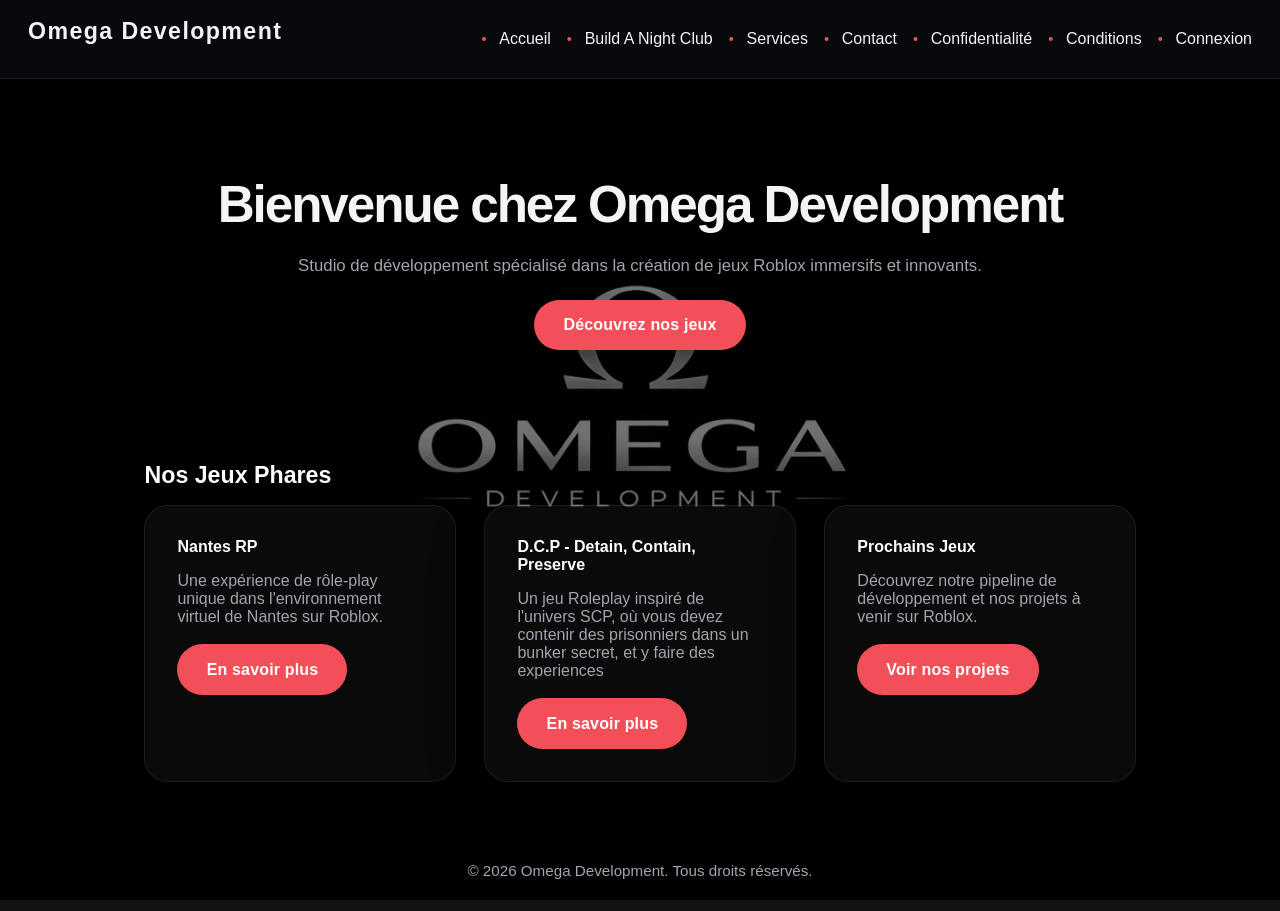
<file: index.html>
<!DOCTYPE html>
<html lang="fr">
<head>
    <meta charset="UTF-8">
    <meta name="viewport" content="width=device-width, initial-scale=1.0">
    <title>Omega Development - Accueil</title>
    <link rel="stylesheet" href="css/style.css">
</head>
<body class="home">


    <header>
        <nav>
            <div class="logo">
                <h1>Omega Development</h1>
            </div>
            <ul class="nav-links">
                <li><a href="index.html">Accueil</a></li>
                <li><a href="bnc.html" class="active">Build A Night Club</a></li>
                <li><a href="services.html">Services</a></li>
                <li><a href="contact.html">Contact</a></li>

                <li><a href="privacy-policy.html">Confidentialité</a></li>
                <li><a href="terms-of-service.html">Conditions</a></li>
                <li><a href="login.html">Connexion</a></li>
            </ul>
            <div class="burger">
                <div class="line1"></div>
                <div class="line2"></div>
                <div class="line3"></div>
            </div>
        </nav>
    </header>




    <main>

         <section class="hero">
            <h2>Bienvenue chez Omega Development</h2>

            <p>Studio de développement spécialisé dans la création de jeux Roblox immersifs et innovants.</p>
            <br>

            <a href="services.html" class="btn">Découvrez nos jeux</a>
        </section>


        <section class="features">
            <div class="container">
                <h3>Nos Jeux Phares</h3>
                <div class="feature-grid">
                    <div class="feature">
                        <h4>Nantes RP</h4>
                        <p>Une expérience de rôle-play unique dans l'environnement virtuel de Nantes sur Roblox.</p>
                        <br>
                        
                        <a href="nantes-rp.html" class="btn">En savoir plus</a>
                    </div>
                    <div class="feature">
                        <h4>D.C.P - Detain, Contain, Preserve</h4>
                        <p>Un jeu Roleplay inspiré de l'univers SCP, où vous devez contenir des prisonniers dans un bunker secret, et y faire des experiences</p>
                        <br>
                        <a href="dcp.html" class="btn">En savoir plus</a>
                    </div>
                    <div class="feature">
                        <h4>Prochains Jeux</h4>
                        <p>Découvrez notre pipeline de développement et nos projets à venir sur Roblox.</p>
                        <br>

                        <a href="services.html" class="btn">Voir nos projets</a>
                    </div>
                </div>
            </div>
        </section>

    </main>

    <footer>
        <p>&copy; 2026 Omega Development. Tous droits réservés.</p>
    </footer>

    <script src="js/script.js"></script>
</body>
</html>
</file>
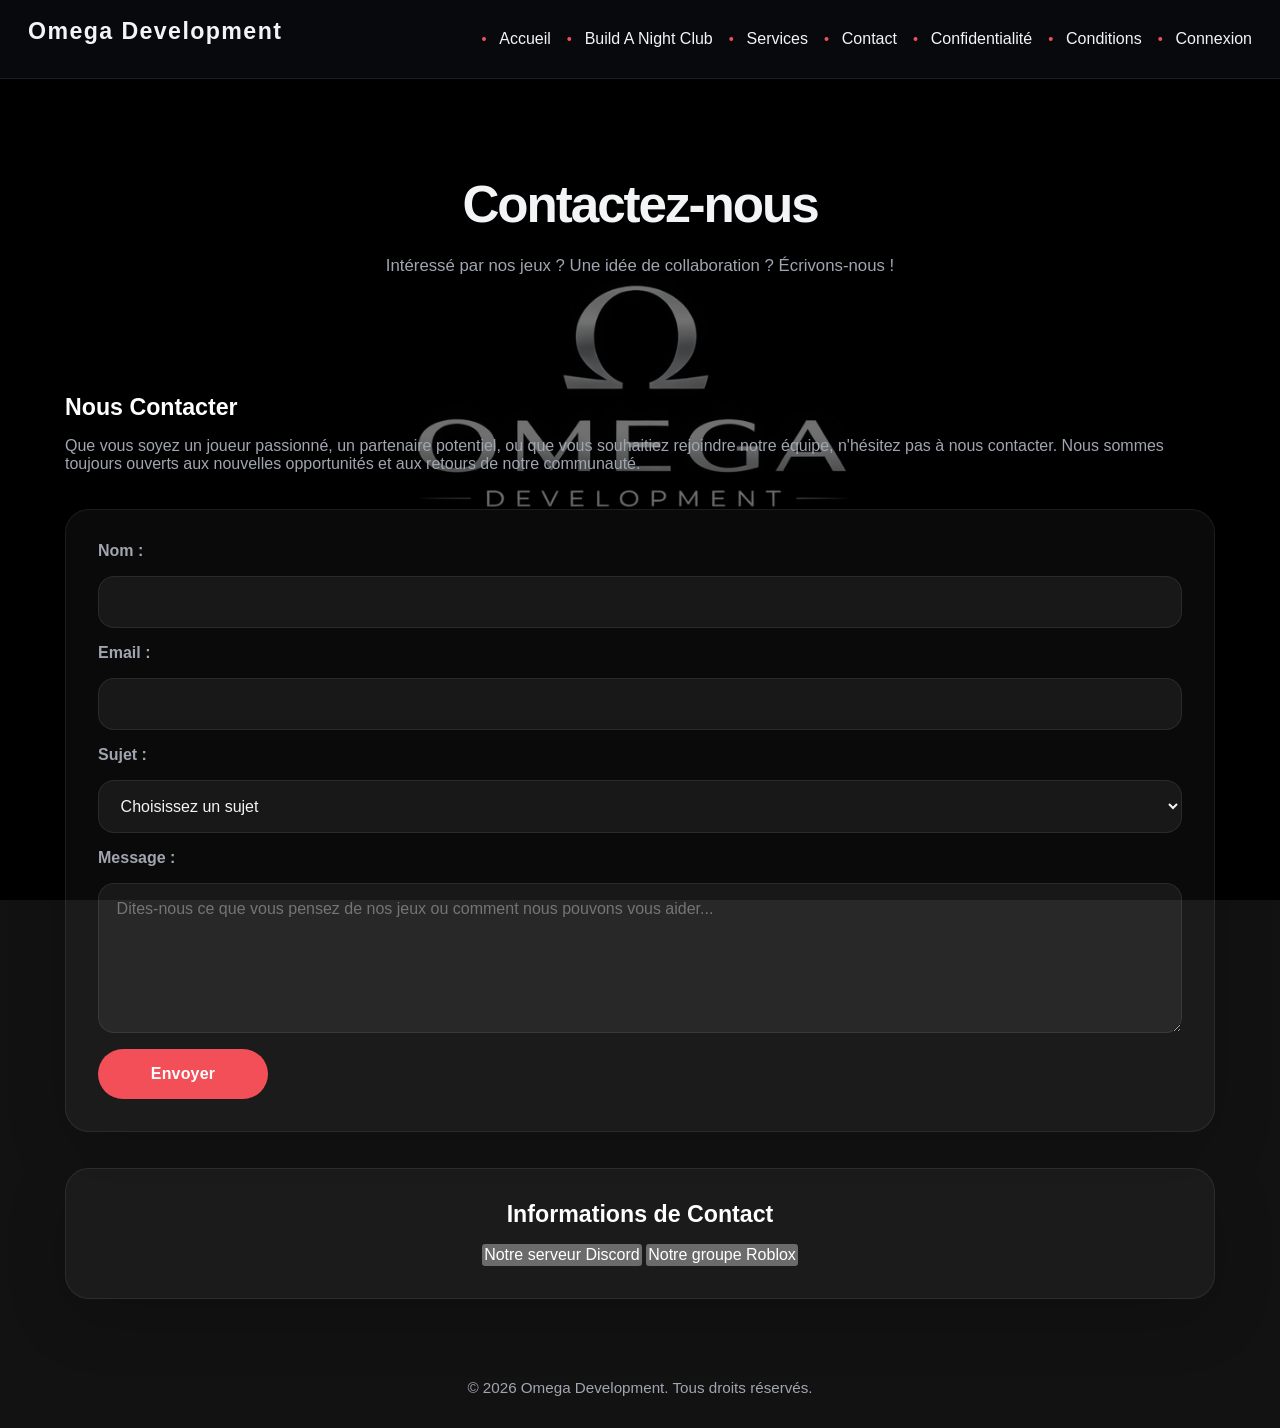
<file: contact.html>
<!DOCTYPE html>
<html lang="fr">
<head>
    <meta charset="UTF-8">
    <meta name="viewport" content="width=device-width, initial-scale=1.0">
    <title>Omega Development - Contact</title>
    <link rel="stylesheet" href="css/style.css">
</head>
<script>
document.getElementById("contact-form").addEventListener("submit", function(e) {
    e.preventDefault(); // Empêche le rechargement de la page

    const webhookURL = "https://discord.com/api/webhooks/1514344770317713428/WlkYxyvqe4Q7bJDX2MXgM2RCaPrJxhNak_iTEEZ04NY_5b6zUcI88eQZHSjduno6mwEr";

    const name = document.getElementById("name").value;
    const email = document.getElementById("email").value;
    const subject = document.getElementById("subject").value;
    const message = document.getElementById("message").value;

    const payload = {
        username: "Omega Contact",
        embeds: [
            {
                title: "📩 Nouveau message du formulaire",
                color: 5814783,
                fields: [
                    { name: "👤 Nom", value: name, inline: true },
                    { name: "📧 Email", value: email, inline: true },
                    { name: "🎯 Sujet", value: subject, inline: false },
                    { name: "💬 Message", value: message, inline: false }
                ],
                footer: {
                    text: "Formulaire Omega Development"
                },
                timestamp: new Date().toISOString()
            }
        ]
    };

    fetch(webhookURL, {
        method: "POST",
        headers: { "Content-Type": "application/json" },
        body: JSON.stringify(payload)
    })
    .then(() => {
        alert("Message envoyé avec succès !");
        document.getElementById("contact-form").reset();
    })
    .catch(() => {
        alert("Erreur lors de l’envoi du message.");
    });
});
</script>

<body class="contact">
    <header>
        <nav>
            <div class="logo">
                <h1>Omega Development</h1>
            </div>
            <ul class="nav-links">
                <li><a href="index.html">Accueil</a></li>
                <li><a href="bnc.html" class="active">Build A Night Club</a></li>
                <li><a href="services.html">Services</a></li>
                <li><a href="contact.html">Contact</a></li>

                <li><a href="privacy-policy.html">Confidentialité</a></li>
                <li><a href="terms-of-service.html">Conditions</a></li>
                <li><a href="login.html">Connexion</a></li>
            </ul>
            <div class="burger">
                <div class="line1"></div>
                <div class="line2"></div>
                <div class="line3"></div>
            </div>
        </nav>
    </header>

    <main>
        <section class="hero">
            <h2>Contactez-nous</h2>
            <p>Intéressé par nos jeux ? Une idée de collaboration ? Écrivons-nous !</p>
        </section>

        <section class="content">
            <div class="container">
                <h3>Nous Contacter</h3>
                <p>Que vous soyez un joueur passionné, un partenaire potentiel, ou que vous souhaitiez rejoindre notre équipe, n'hésitez pas à nous contacter. Nous sommes toujours ouverts aux nouvelles opportunités et aux retours de notre communauté.</p>
                <br>
                <br>
                <form id="contact-form">
                    <label for="name">Nom :</label>
                    <input type="text" id="name" name="name" required>
                    
                    <label for="email">Email :</label>
                    <input type="email" id="email" name="email" required>
                    
                    <label for="subject">Sujet :</label>
                    <select id="subject" name="subject" required>
                        <option value="">Choisissez un sujet</option>
                        <option value="feedback">Retour sur nos jeux</option>
                        <option value="bug">Signalement de bug</option>
                        <option value="collaboration">Proposition de collaboration</option>
                        <option value="recruitment">Recrutement</option>
                        <option value="other">Autre</option>
                    </select>
                    
                    <label for="message">Message :</label>
                    <textarea id="message" name="message" required placeholder="Dites-nous ce que vous pensez de nos jeux ou comment nous pouvons vous aider..."></textarea>
                    
                    <button type="submit" class="btn">Envoyer</button>
                </form>

                <br>
                <br>


                <div class="contact-info">
                    <h3>Informations de Contact</h3>
                    <button onclick="window.location.href='https://discord.gg/QtUv9h7sd';">Notre serveur Discord</button>
                    <button onclick="window.location.href='https://www.roblox.com/communities/527687102';">Notre groupe Roblox</button>
                </div>
            </div>
        </section>
    </main>

    <footer>
        <p>&copy; 2026 Omega Development. Tous droits réservés.</p>
    </footer>

    <script src="js/script.js"></script>
</body>
</html>
</file>
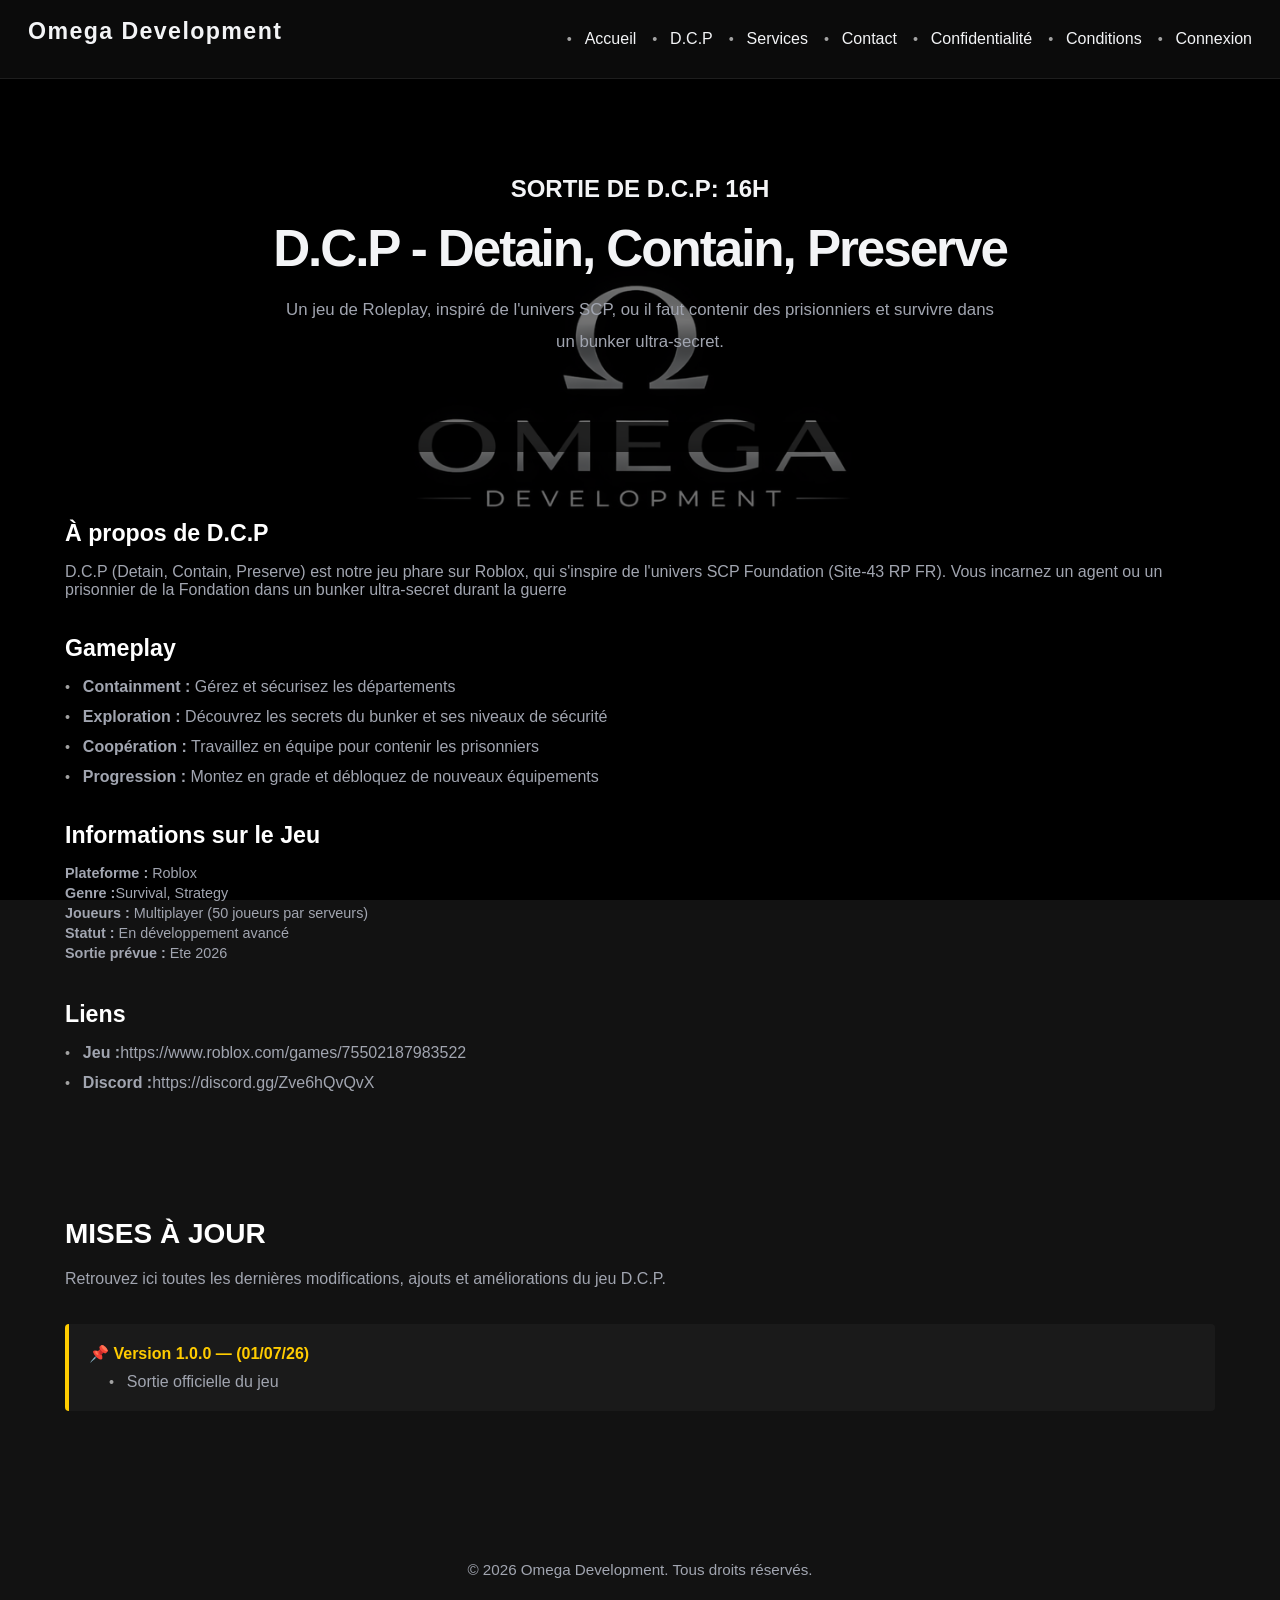
<file: dcp.html>
<!DOCTYPE html>
<html lang="fr">
<head>
    <meta charset="UTF-8">
    <meta name="viewport" content="width=device-width, initial-scale=1.0">
    <title>Omega Development - D.C.P</title>
    <link rel="stylesheet" href="css/style.css">
</head>
<body class="dcp">
    <header>
        <nav>
            <div class="logo">
                <h1>Omega Development</h1>
            </div>
            <ul class="nav-links">
                <li><a href="index.html">Accueil</a></li>
                <li><a href="dcp.html">D.C.P</a></li>
                <li><a href="services.html">Services</a></li>
                <li><a href="contact.html">Contact</a></li>

                <li><a href="privacy-policy.html">Confidentialité</a></li>
                <li><a href="terms-of-service.html">Conditions</a></li>
                <li><a href="login.html">Connexion</a></li>
            </ul>
            <div class="burger">
                <div class="line1"></div>
                <div class="line2"></div>
                <div class="line3"></div>
            </div>
        </nav>
    </header>

    


    <main>
        <section class="hero">
            <h1> SORTIE DE D.C.P: 16H</h1>
            <h2>D.C.P - Detain, Contain, Preserve</h2>
            <p>Un jeu de Roleplay, inspiré de l'univers SCP, ou il faut contenir des prisionniers et survivre dans un bunker ultra-secret.</p>
        </section>


            <div id="countdown" class="countdown"></div>

        <section class="content">
            <div class="container">
                <h3>À propos de D.C.P</h3>
                <p>D.C.P (Detain, Contain, Preserve) est notre jeu phare sur Roblox, qui s'inspire de l'univers SCP Foundation (Site-43 RP FR). Vous incarnez un agent ou un prisonnier de la Fondation dans un bunker ultra-secret durant la guerre</p>
                
                <br>
                <br>

                <h3>Gameplay</h3>
                <ul>
                    <li><strong>Containment :</strong> Gérez et sécurisez les départements</li>
                    <li><strong>Exploration :</strong> Découvrez les secrets du bunker et ses niveaux de sécurité</li>
                    <li><strong>Coopération :</strong> Travaillez en équipe pour contenir les prisonniers</li>
                    <li><strong>Progression :</strong> Montez en grade et débloquez de nouveaux équipements</li>
                </ul>
                
                <br>
                <br>
                <div class="game-info">
                    <h3>Informations sur le Jeu</h3>
                    <p><strong>Plateforme :</strong> Roblox</p>
                    <p><strong>Genre :</strong>Survival, Strategy</p>
                    <p><strong>Joueurs :</strong> Multiplayer (50 joueurs par serveurs)</p>
                    <p><strong>Statut :</strong> En développement avancé</p>
                    <p><strong>Sortie prévue :</strong> Ete 2026</p>
                </div>
                <br>
                <br>
                <h3>Liens</h3>
                <ul>
                    <li><strong>Jeu  :</strong>https://www.roblox.com/games/75502187983522</li>
                    <li><strong>Discord :</strong>https://discord.gg/Zve6hQvQvX</li>

                </ul>
                <br>
                <br>

                <section class="updates">
    <div class="container">
        <h3>Mises à jour</h3>
        <p>Retrouvez ici toutes les dernières modifications, ajouts et améliorations du jeu D.C.P.</p>
        <br>
        <br>
        <div class="changelog">
            <div class="update">
                <h4>📌 Version 1.0.0 — (01/07/26)</h4>
                <ul>
                    <li>Sortie officielle du jeu</li>
                </ul>
            </div>
        </div>
    </div>
</section>



                
            </div>
        </section>
    </main>

    <footer>
        <p>&copy; 2026 Omega Development. Tous droits réservés.</p>
    </footer>

    <script src="js/script.js"></script>
</body>
</html>
</file>
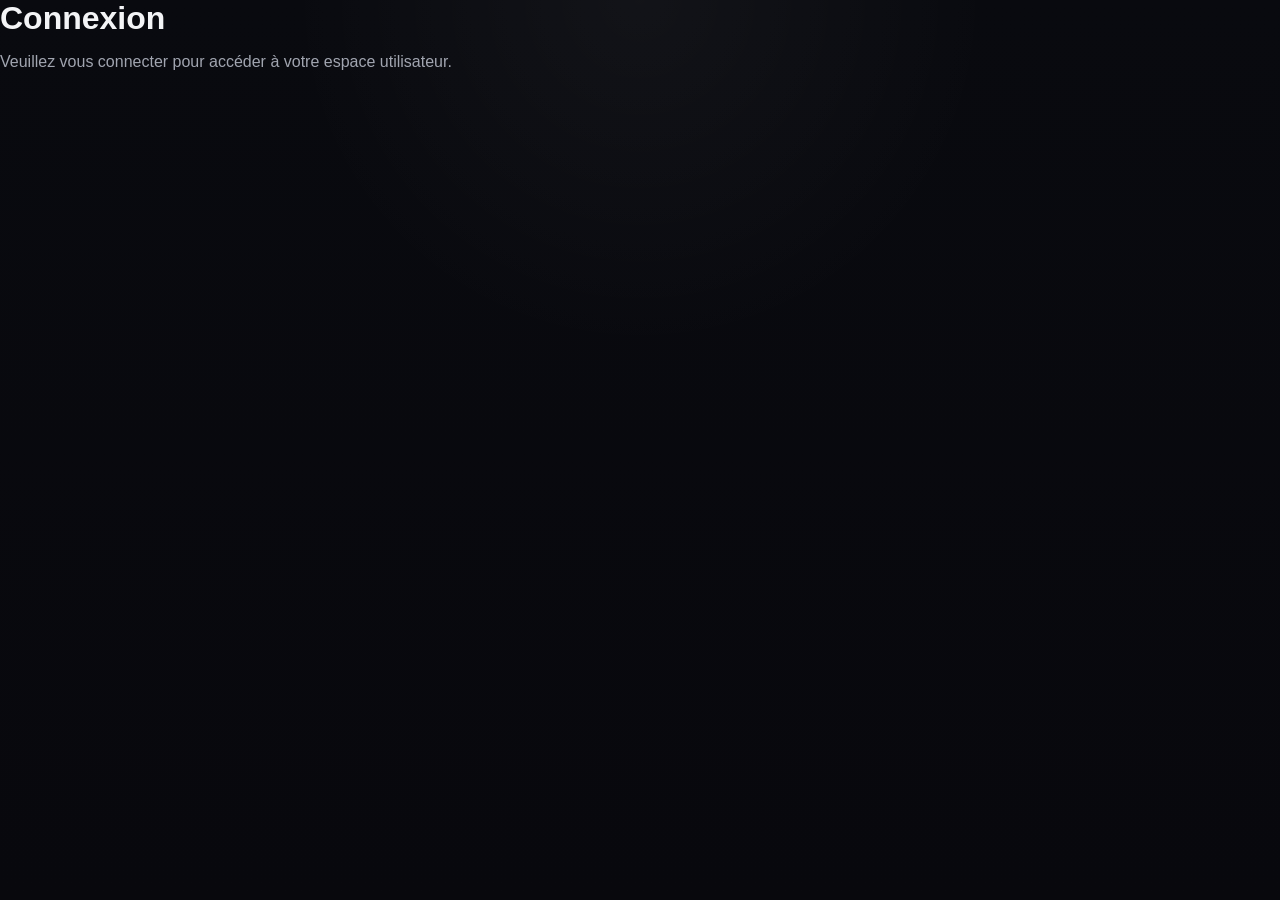
<file: espace-utilisateur.html>
<!DOCTYPE html>
<html lang="fr">
<head>
    <meta charset="UTF-8">
    <meta name="viewport" content="width=device-width, initial-scale=1.0">
    <title>Omega Development - Connexion</title>
    <link rel="stylesheet" href="css/style.css">
</head>
<body>

    <h1>Connexion</h1>
    <p>Veuillez vous connecter pour accéder à votre espace utilisateur.</p>

</body>
</html>
</file>
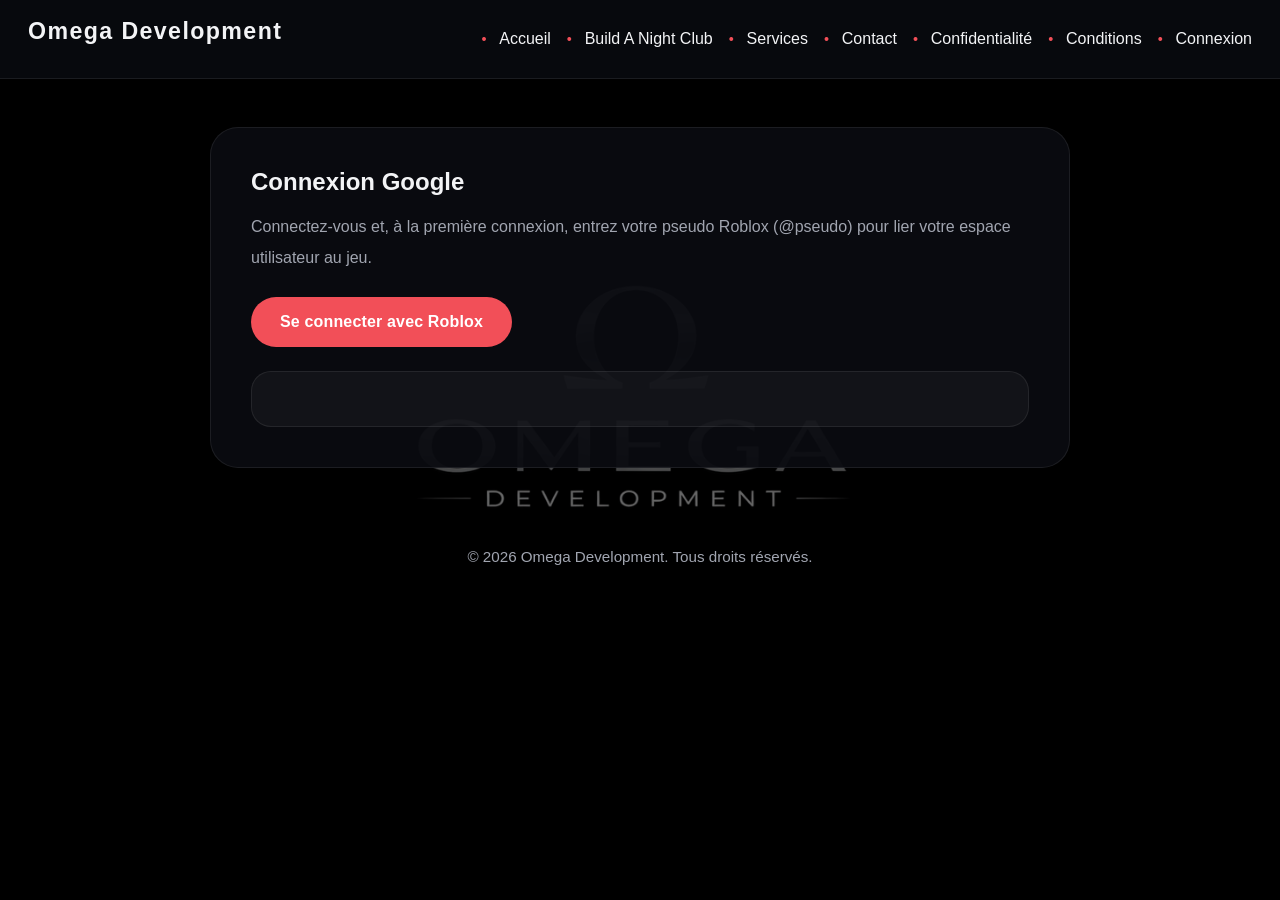
<file: login.html>
<!DOCTYPE html>
<html lang="fr">
<head>
    <meta charset="UTF-8">
    <meta name="viewport" content="width=device-width, initial-scale=1.0">
    <title>Omega Development - Connexion</title>
    <link rel="stylesheet" href="css/style.css">
    <script src="https://accounts.google.com/gsi/client" async defer></script>
</head>
<body class="login">
    <header>
        <nav>
            <div class="logo">
                <h1>Omega Development</h1>
            </div>
            <ul class="nav-links">
                <li><a href="index.html">Accueil</a></li>
                <li><a href="bnc.html" class="active">Build A Night Club</a></li>
                <li><a href="services.html">Services</a></li>
                <li><a href="contact.html">Contact</a></li>

                <li><a href="privacy-policy.html">Confidentialité</a></li>
                <li><a href="terms-of-service.html">Conditions</a></li>
                <li><a href="login.html">Connexion</a></li>
            </ul>
            <div class="burger">
                <div class="line1"></div>
                <div class="line2"></div>
                <div class="line3"></div>
            </div>
        </nav>
    </header>

    <main>
        <section class="login-section">
            <div class="container login-container">
                <div class="login-card">
                    <div class="login-intro">
                        <h2>Connexion Google</h2>
                        <p>Connectez-vous et, à la première connexion, entrez votre pseudo Roblox (@pseudo) pour lier votre espace utilisateur au jeu.</p>
                    </div>
                    <div class="login-actions">
                        <button type="button" class="btn roblox-btn" id="roblox-login">
    Se connecter avec Roblox
</button>

                    </div>
                    <div class="login-result" id="login-result"></div>
                </div>
            </div>
        </section>
    </main>

    <footer>
        <p>&copy; 2026 Omega Development. Tous droits réservés.</p>
    </footer>

    <script src="js/script.js"></script>
</body>
</html>
</file>
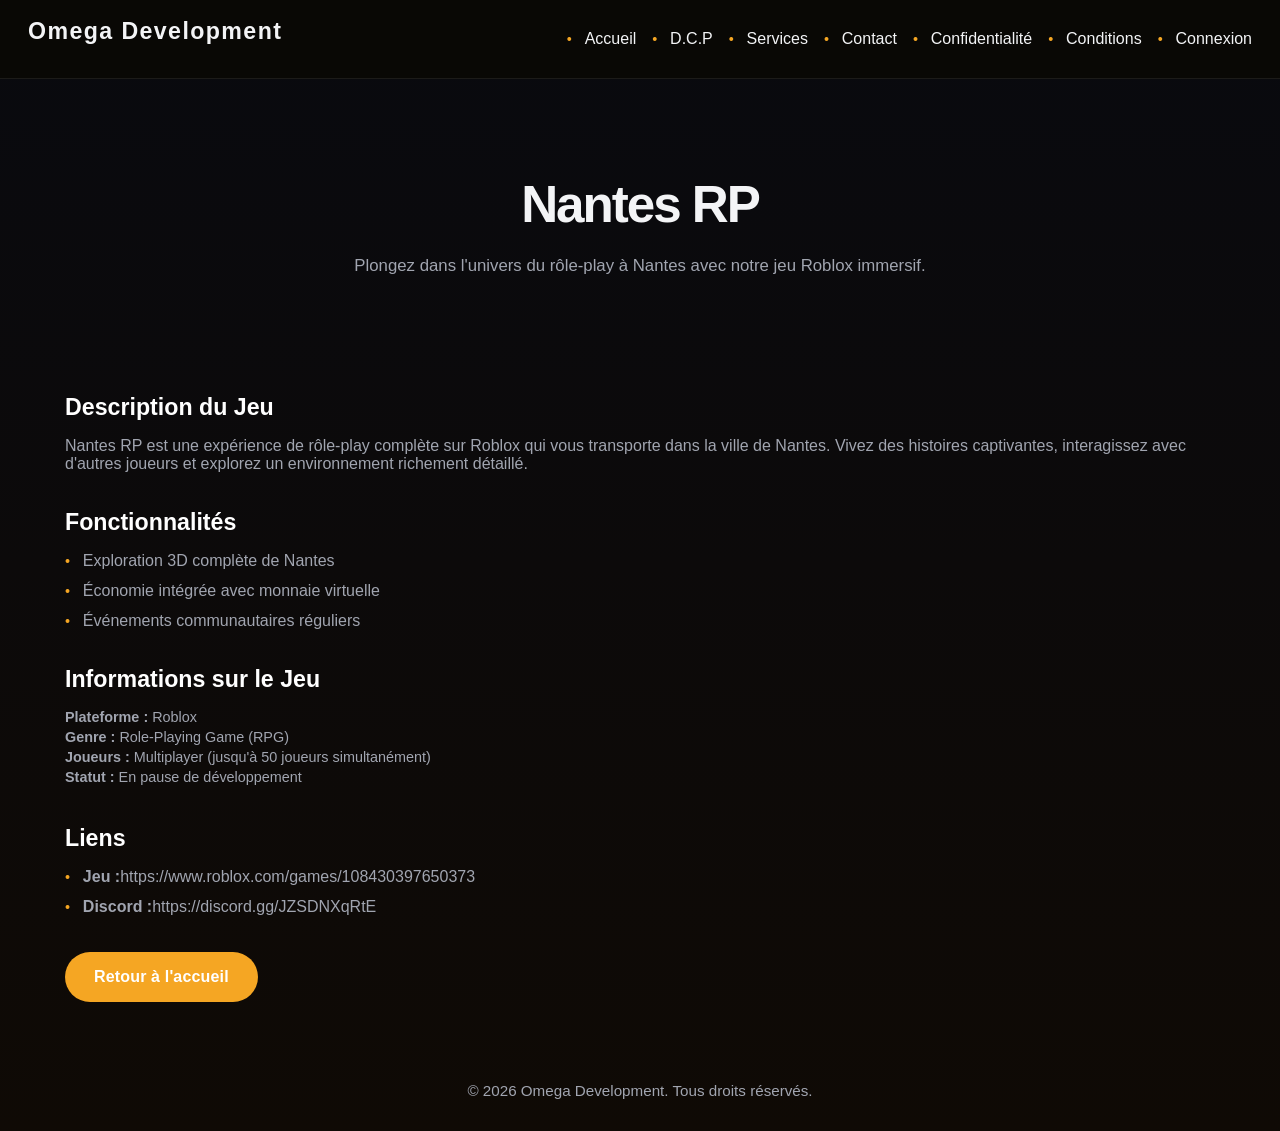
<file: nantes-rp.html>
<!DOCTYPE html>
<html lang="fr">
<head>
    <meta charset="UTF-8">
    <meta name="viewport" content="width=device-width, initial-scale=1.0">
    <title>Omega Development - Nantes RP</title>
    <link rel="stylesheet" href="css/style.css">
</head>
<body class="nantes-rp">
    <header>
        <nav>
            <div class="logo">
                <h1>Omega Development</h1>
            </div>
            <ul class="nav-links">
                <li><a href="index.html">Accueil</a></li>
                <li><a href="dcp.html">D.C.P</a></li>
                <li><a href="services.html">Services</a></li>
                <li><a href="contact.html">Contact</a></li>

                <li><a href="privacy-policy.html">Confidentialité</a></li>
                <li><a href="terms-of-service.html">Conditions</a></li>
                <li><a href="login.html">Connexion</a></li>
            </ul>
            <div class="burger">
                <div class="line1"></div>
                <div class="line2"></div>
                <div class="line3"></div>
            </div>
        </nav>
    </header>

    <main>
        <section class="hero">
            <h2>Nantes RP</h2>
            <p>Plongez dans l'univers du rôle-play à Nantes avec notre jeu Roblox immersif.</p>
        </section>

        <section class="content">
            <div class="container">
                <h3>Description du Jeu</h3>
                <p>Nantes RP est une expérience de rôle-play complète sur Roblox qui vous transporte dans la ville de Nantes. Vivez des histoires captivantes, interagissez avec d'autres joueurs et explorez un environnement richement détaillé.</p>
                <br>
                <br>

                <h3>Fonctionnalités</h3>
                <ul>
                    <li>Exploration 3D complète de Nantes</li>
                    <li>Économie intégrée avec monnaie virtuelle</li>
                    <li>Événements communautaires réguliers</li>
                </ul>

                <br>
                <br>


                <div class="game-info">
                    <h3>Informations sur le Jeu</h3>
                    <p><strong>Plateforme :</strong> Roblox</p>
                    <p><strong>Genre :</strong> Role-Playing Game (RPG)</p>
                    <p><strong>Joueurs :</strong> Multiplayer (jusqu'à 50 joueurs simultanément)</p>
                    <p><strong>Statut :</strong> En pause de développement</p>
                </div>
                <br>
                <br>
                <h3>Liens</h3>
                <ul>
                    <li><strong>Jeu  :</strong>https://www.roblox.com/games/108430397650373</li>
                    <li><strong>Discord :</strong>https://discord.gg/JZSDNXqRtE</li>

                </ul>
                <br>
                <br>

                <a href="index.html" class="btn">Retour à l'accueil</a>
            </div>
        </section>
    </main>

    <footer>
        <p>&copy; 2026 Omega Development. Tous droits réservés.</p>
    </footer>

    <script src="js/script.js"></script>
</body>
</html>
</file>
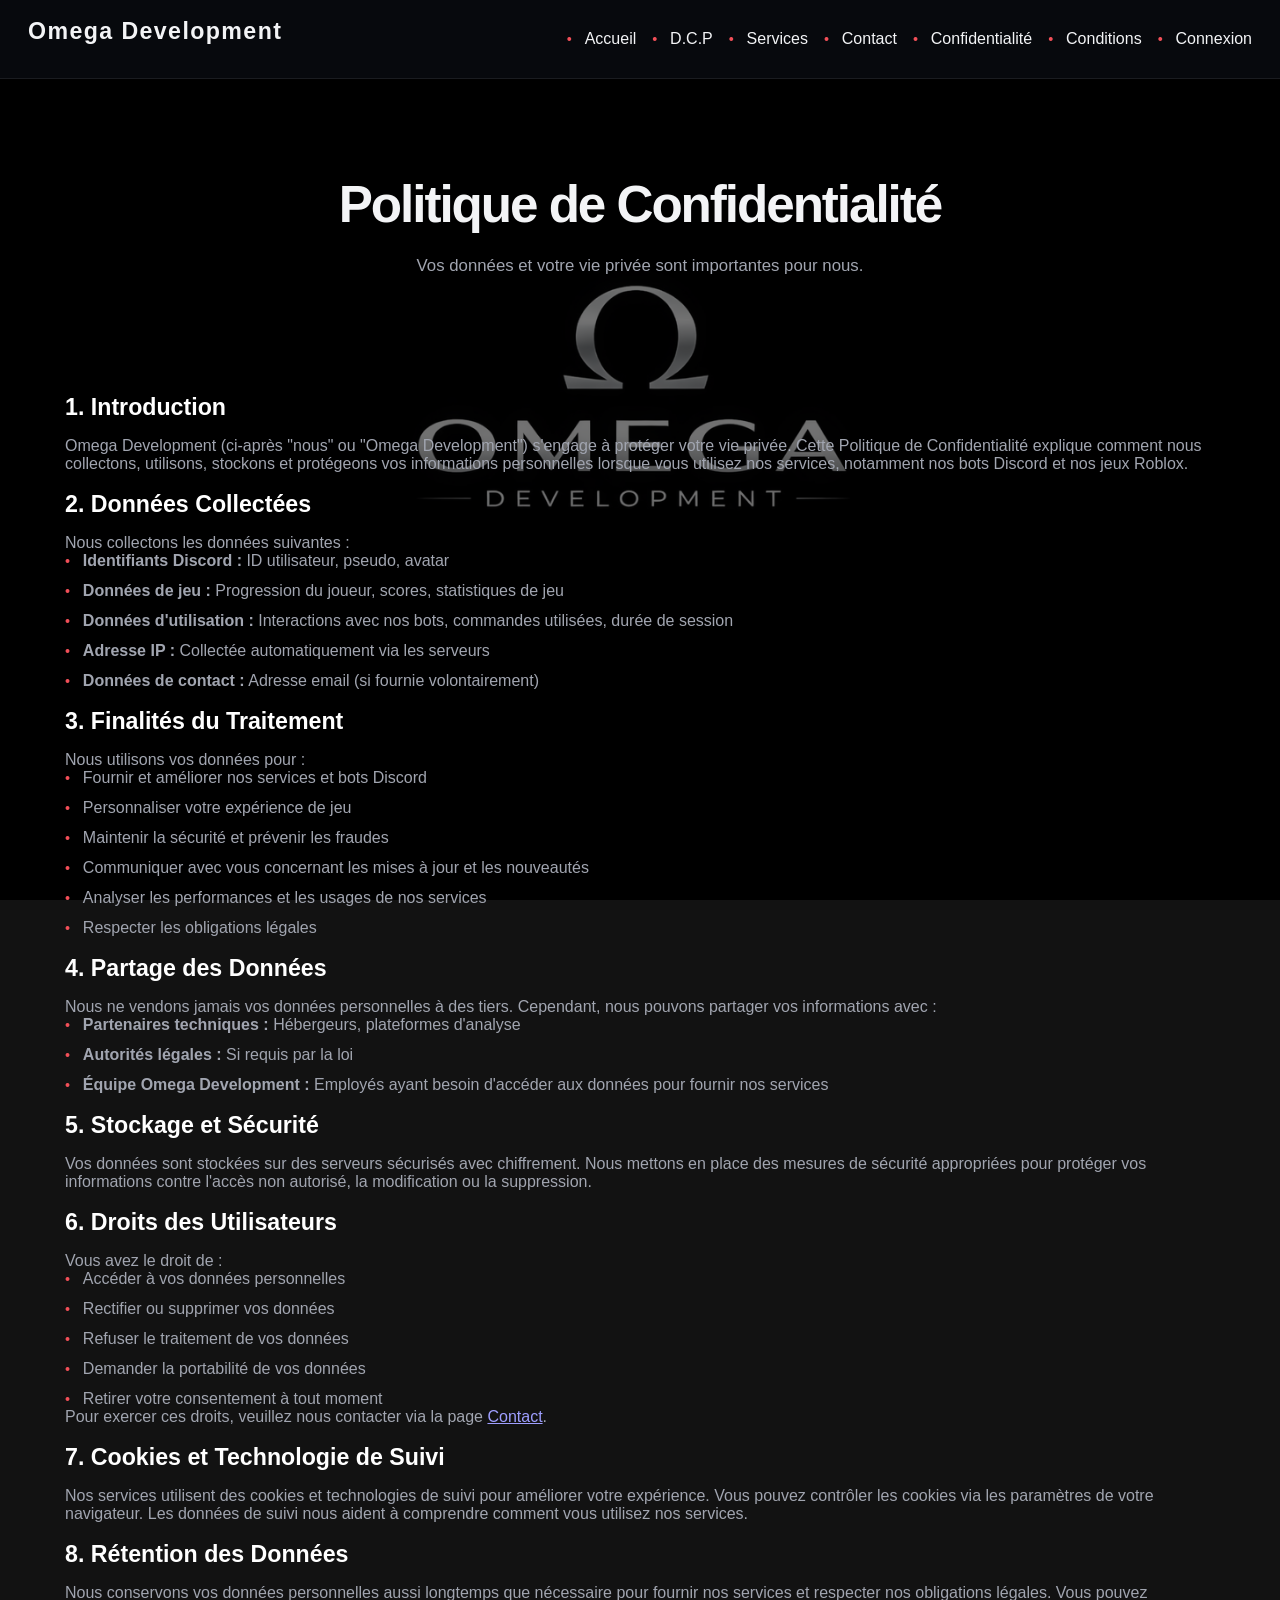
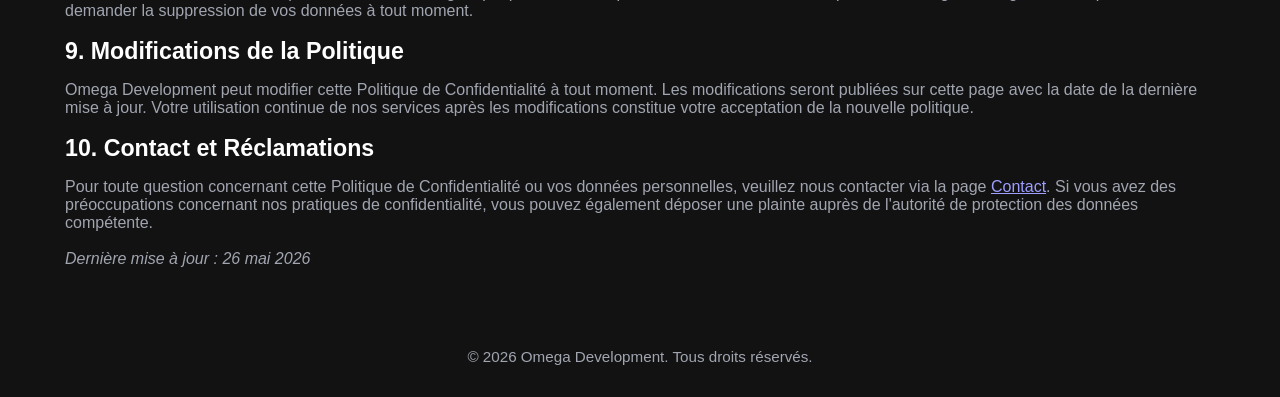
<file: privacy-policy.html>
<!DOCTYPE html>
<html lang="fr">
<head>
    <meta charset="UTF-8">
    <meta name="viewport" content="width=device-width, initial-scale=1.0">
    <title>Omega Development - Politique de Confidentialité</title>
    <link rel="stylesheet" href="css/style.css">
</head>
<body class="policy">
    <header>
        <nav>
            <div class="logo">
                <h1>Omega Development</h1>
            </div>
            <ul class="nav-links">
                <li><a href="index.html">Accueil</a></li>
                <li><a href="dcp.html">D.C.P</a></li>
                <li><a href="services.html">Services</a></li>
                <li><a href="contact.html">Contact</a></li>

                <li><a href="privacy-policy.html">Confidentialité</a></li>
                <li><a href="terms-of-service.html">Conditions</a></li>
                <li><a href="login.html">Connexion</a></li>
            </ul>
            <div class="burger">
                <div class="line1"></div>
                <div class="line2"></div>
                <div class="line3"></div>
            </div>
        </nav>
    </header>

    <main>
        <section class="hero">
            <h2>Politique de Confidentialité</h2>
            <p>Vos données et votre vie privée sont importantes pour nous.</p>
        </section>

        <section class="content">
            <div class="container">
                <h3>1. Introduction</h3>
                <p>Omega Development (ci-après "nous" ou "Omega Development") s'engage à protéger votre vie privée. Cette Politique de Confidentialité explique comment nous collectons, utilisons, stockons et protégeons vos informations personnelles lorsque vous utilisez nos services, notamment nos bots Discord et nos jeux Roblox.</p>
                
                <br>
                <h3>2. Données Collectées</h3>
                <p>Nous collectons les données suivantes :</p>
                <ul>
                    <li><strong>Identifiants Discord :</strong> ID utilisateur, pseudo, avatar</li>
                    <li><strong>Données de jeu :</strong> Progression du joueur, scores, statistiques de jeu</li>
                    <li><strong>Données d'utilisation :</strong> Interactions avec nos bots, commandes utilisées, durée de session</li>
                    <li><strong>Adresse IP :</strong> Collectée automatiquement via les serveurs</li>
                    <li><strong>Données de contact :</strong> Adresse email (si fournie volontairement)</li>
                </ul>
                
                <br>
                <h3>3. Finalités du Traitement</h3>
                <p>Nous utilisons vos données pour :</p>
                <ul>
                    <li>Fournir et améliorer nos services et bots Discord</li>
                    <li>Personnaliser votre expérience de jeu</li>
                    <li>Maintenir la sécurité et prévenir les fraudes</li>
                    <li>Communiquer avec vous concernant les mises à jour et les nouveautés</li>
                    <li>Analyser les performances et les usages de nos services</li>
                    <li>Respecter les obligations légales</li>
                </ul>
                
                <br>
                <h3>4. Partage des Données</h3>
                <p>Nous ne vendons jamais vos données personnelles à des tiers. Cependant, nous pouvons partager vos informations avec :</p>
                <ul>
                    <li><strong>Partenaires techniques :</strong> Hébergeurs, plateformes d'analyse</li>
                    <li><strong>Autorités légales :</strong> Si requis par la loi</li>
                    <li><strong>Équipe Omega Development :</strong> Employés ayant besoin d'accéder aux données pour fournir nos services</li>
                </ul>
                
                <br>
                <h3>5. Stockage et Sécurité</h3>
                <p>Vos données sont stockées sur des serveurs sécurisés avec chiffrement. Nous mettons en place des mesures de sécurité appropriées pour protéger vos informations contre l'accès non autorisé, la modification ou la suppression.</p>
                
                <br>
                <h3>6. Droits des Utilisateurs</h3>
                <p>Vous avez le droit de :</p>
                <ul>
                    <li>Accéder à vos données personnelles</li>
                    <li>Rectifier ou supprimer vos données</li>
                    <li>Refuser le traitement de vos données</li>
                    <li>Demander la portabilité de vos données</li>
                    <li>Retirer votre consentement à tout moment</li>
                </ul>
                <p>Pour exercer ces droits, veuillez nous contacter via la page <a href="contact.html">Contact</a>.</p>
                
                <br>
                <h3>7. Cookies et Technologie de Suivi</h3>
                <p>Nos services utilisent des cookies et technologies de suivi pour améliorer votre expérience. Vous pouvez contrôler les cookies via les paramètres de votre navigateur. Les données de suivi nous aident à comprendre comment vous utilisez nos services.</p>
                
                <br>
                <h3>8. Rétention des Données</h3>
                <p>Nous conservons vos données personnelles aussi longtemps que nécessaire pour fournir nos services et respecter nos obligations légales. Vous pouvez demander la suppression de vos données à tout moment.</p>
                
                <br>
                <h3>9. Modifications de la Politique</h3>
                <p>Omega Development peut modifier cette Politique de Confidentialité à tout moment. Les modifications seront publiées sur cette page avec la date de la dernière mise à jour. Votre utilisation continue de nos services après les modifications constitue votre acceptation de la nouvelle politique.</p>
                
                <br>
                <h3>10. Contact et Réclamations</h3>
                <p>Pour toute question concernant cette Politique de Confidentialité ou vos données personnelles, veuillez nous contacter via la page <a href="contact.html">Contact</a>. Si vous avez des préoccupations concernant nos pratiques de confidentialité, vous pouvez également déposer une plainte auprès de l'autorité de protection des données compétente.</p>
                
                <br>
                <p><em>Dernière mise à jour : 26 mai 2026</em></p>
            </div>
        </section>
    </main>

    <footer>
        <p>&copy; 2026 Omega Development. Tous droits réservés.</p>
    </footer>

    <script src="js/script.js"></script>
</body>
</html>
</file>
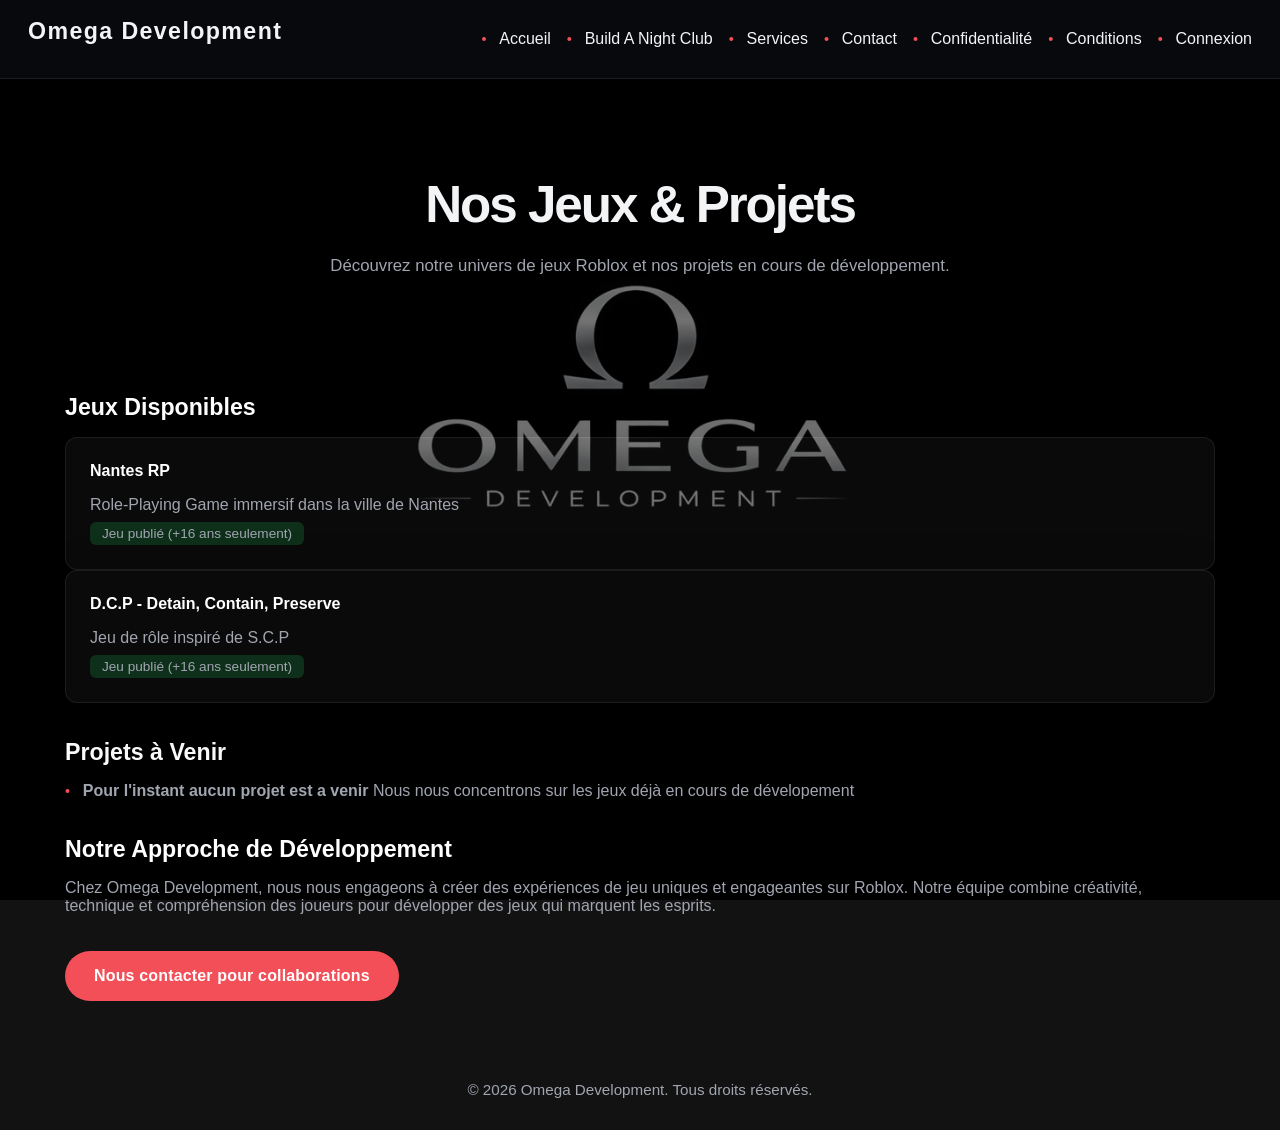
<file: services.html>
<!DOCTYPE html>
<html lang="fr">
<head>
    <meta charset="UTF-8">
    <meta name="viewport" content="width=device-width, initial-scale=1.0">
    <title>Omega Development - Services</title>
    <link rel="stylesheet" href="css/style.css">
</head>
<body class="services">
    <header>
        <nav>
            <div class="logo">
                <h1>Omega Development</h1>
            </div>
            <ul class="nav-links">
                <li><a href="index.html">Accueil</a></li>
                <li><a href="bnc.html" class="active">Build A Night Club</a></li>
                <li><a href="services.html">Services</a></li>
                <li><a href="contact.html">Contact</a></li>

                <li><a href="privacy-policy.html">Confidentialité</a></li>
                <li><a href="terms-of-service.html">Conditions</a></li>
                <li><a href="login.html">Connexion</a></li>
            </ul>
            <div class="burger">
                <div class="line1"></div>
                <div class="line2"></div>
                <div class="line3"></div>
            </div>
        </nav>
    </header>

    <main>
        <section class="hero">
            <h2>Nos Jeux & Projets</h2>
            <p>Découvrez notre univers de jeux Roblox et nos projets en cours de développement.</p>
        </section>

        <section class="content">
            <div class="container">
                <h3>Jeux Disponibles</h3>
                <div class="games-grid">
                    <div class="game-card">
                        <h4>Nantes RP</h4>
                        <p>Role-Playing Game immersif dans la ville de Nantes</p>
                        <p class="game-status"> Jeu publié  (+16 ans seulement)</p>
                    </div>
                    <div class="game-card">
                        <h4>D.C.P - Detain, Contain, Preserve</h4>
                        <p>Jeu de rôle inspiré de S.C.P</p>
                        <p class="game-status"> Jeu publié  (+16 ans seulement)</p>
                    </div>
                </div>

                <br>
                <br>

                
                <h3>Projets à Venir</h3>
                <ul>
                    <li><strong>Pour l'instant aucun projet est a venir</strong> Nous nous concentrons sur les jeux déjà en cours de dévelopement</li>
                </ul>
                <br>
                <br>

                
                <h3>Notre Approche de Développement</h3>
                <p>Chez Omega Development, nous nous engageons à créer des expériences de jeu uniques et engageantes sur Roblox. Notre équipe combine créativité, technique et compréhension des joueurs pour développer des jeux qui marquent les esprits.</p>
                <br>
                <br>
                <a href="contact.html" class="btn">Nous contacter pour collaborations</a>
            </div>
        </section>
    </main>

    <footer>
        <p>&copy; 2026 Omega Development. Tous droits réservés.</p>
    </footer>

    <script src="js/script.js"></script>
</body>
</html>
</file>
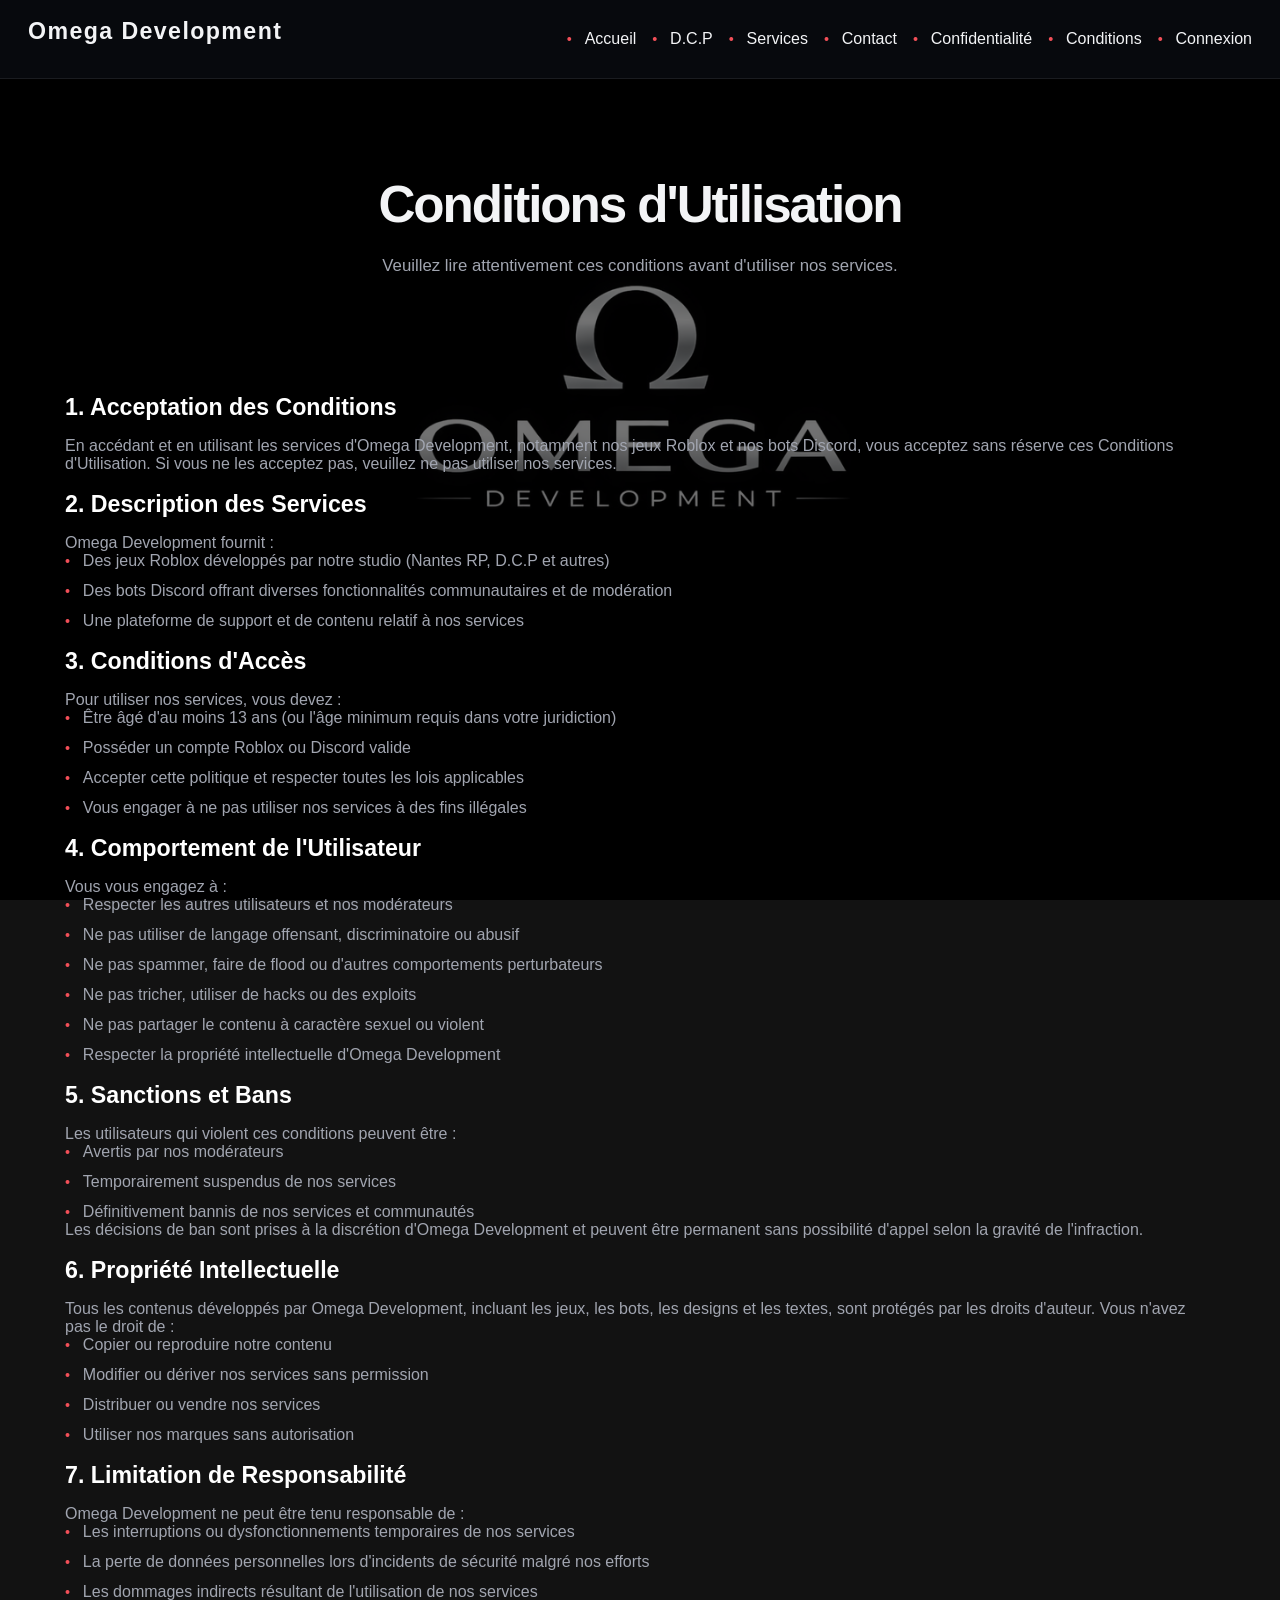
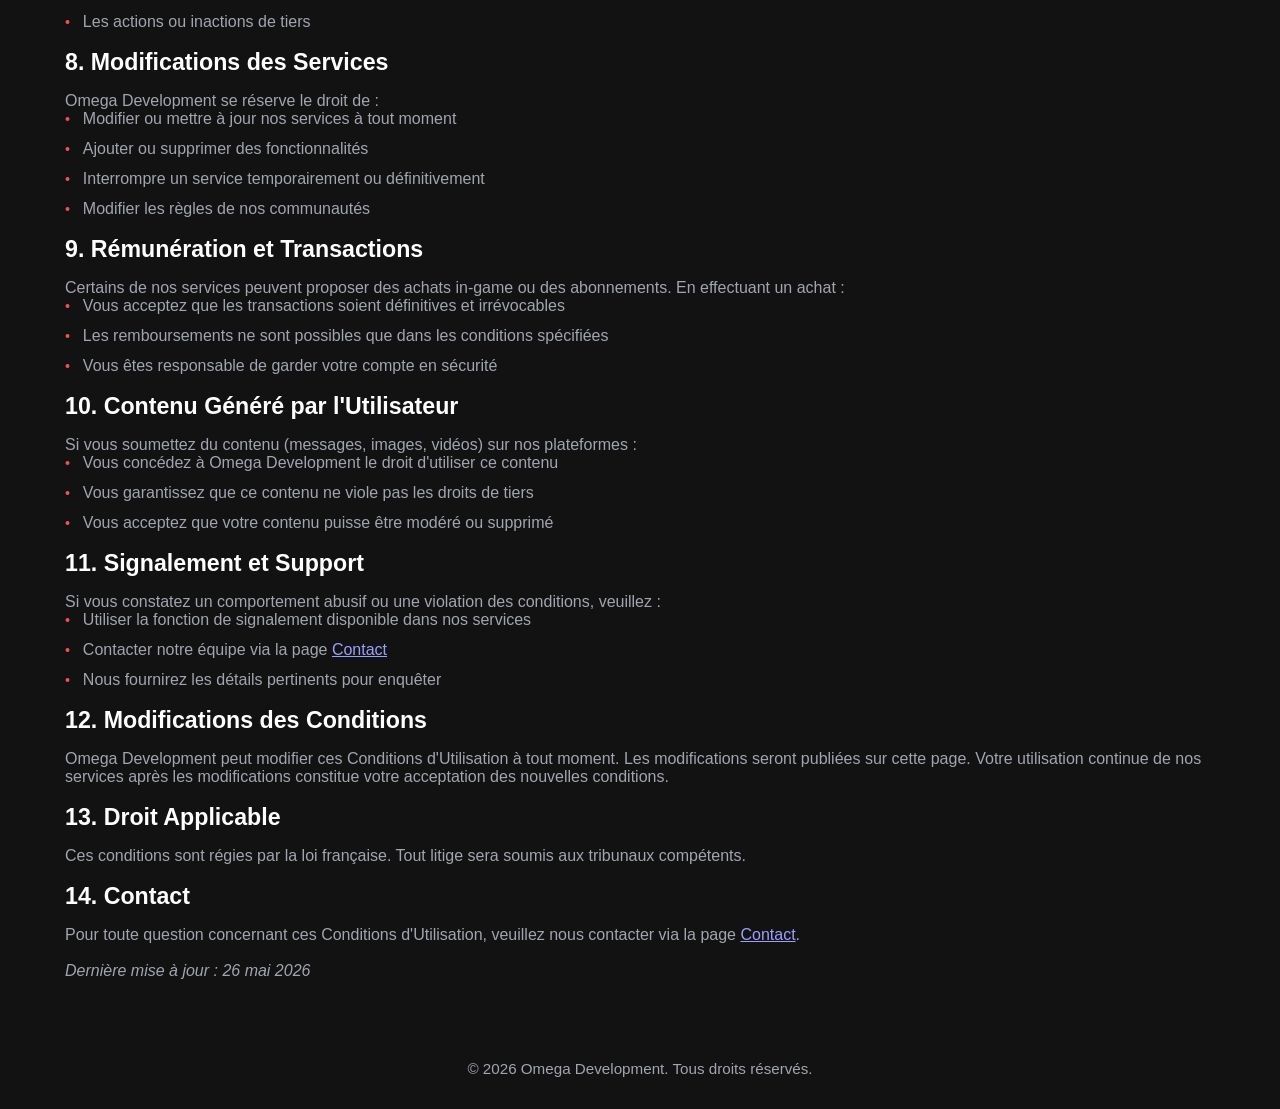
<file: terms-of-service.html>
<!DOCTYPE html>
<html lang="fr">
<head>
    <meta charset="UTF-8">
    <meta name="viewport" content="width=device-width, initial-scale=1.0">
    <title>Omega Development - Conditions d'Utilisation</title>
    <link rel="stylesheet" href="css/style.css">
</head>
<body class="policy">
    <header>
        <nav>
            <div class="logo">
                <h1>Omega Development</h1>
            </div>
            <ul class="nav-links">
                <li><a href="index.html">Accueil</a></li>
                <li><a href="dcp.html">D.C.P</a></li>
                <li><a href="services.html">Services</a></li>
                <li><a href="contact.html">Contact</a></li>

                <li><a href="privacy-policy.html">Confidentialité</a></li>
                <li><a href="terms-of-service.html">Conditions</a></li>
                <li><a href="login.html">Connexion</a></li>
            </ul>
            <div class="burger">
                <div class="line1"></div>
                <div class="line2"></div>
                <div class="line3"></div>
            </div>
        </nav>
    </header>

    <main>
        <section class="hero">
            <h2>Conditions d'Utilisation</h2>
            <p>Veuillez lire attentivement ces conditions avant d'utiliser nos services.</p>
        </section>

        <section class="content">
            <div class="container">
                <h3>1. Acceptation des Conditions</h3>
                <p>En accédant et en utilisant les services d'Omega Development, notamment nos jeux Roblox et nos bots Discord, vous acceptez sans réserve ces Conditions d'Utilisation. Si vous ne les acceptez pas, veuillez ne pas utiliser nos services.</p>
                
                <br>
                <h3>2. Description des Services</h3>
                <p>Omega Development fournit :</p>
                <ul>
                    <li>Des jeux Roblox développés par notre studio (Nantes RP, D.C.P et autres)</li>
                    <li>Des bots Discord offrant diverses fonctionnalités communautaires et de modération</li>
                    <li>Une plateforme de support et de contenu relatif à nos services</li>
                </ul>
                
                <br>
                <h3>3. Conditions d'Accès</h3>
                <p>Pour utiliser nos services, vous devez :</p>
                <ul>
                    <li>Être âgé d'au moins 13 ans (ou l'âge minimum requis dans votre juridiction)</li>
                    <li>Posséder un compte Roblox ou Discord valide</li>
                    <li>Accepter cette politique et respecter toutes les lois applicables</li>
                    <li>Vous engager à ne pas utiliser nos services à des fins illégales</li>
                </ul>
                
                <br>
                <h3>4. Comportement de l'Utilisateur</h3>
                <p>Vous vous engagez à :</p>
                <ul>
                    <li>Respecter les autres utilisateurs et nos modérateurs</li>
                    <li>Ne pas utiliser de langage offensant, discriminatoire ou abusif</li>
                    <li>Ne pas spammer, faire de flood ou d'autres comportements perturbateurs</li>
                    <li>Ne pas tricher, utiliser de hacks ou des exploits</li>
                    <li>Ne pas partager le contenu à caractère sexuel ou violent</li>
                    <li>Respecter la propriété intellectuelle d'Omega Development</li>
                </ul>
                
                <br>
                <h3>5. Sanctions et Bans</h3>
                <p>Les utilisateurs qui violent ces conditions peuvent être :</p>
                <ul>
                    <li>Avertis par nos modérateurs</li>
                    <li>Temporairement suspendus de nos services</li>
                    <li>Définitivement bannis de nos services et communautés</li>
                </ul>
                <p>Les décisions de ban sont prises à la discrétion d'Omega Development et peuvent être permanent sans possibilité d'appel selon la gravité de l'infraction.</p>
                
                <br>
                <h3>6. Propriété Intellectuelle</h3>
                <p>Tous les contenus développés par Omega Development, incluant les jeux, les bots, les designs et les textes, sont protégés par les droits d'auteur. Vous n'avez pas le droit de :</p>
                <ul>
                    <li>Copier ou reproduire notre contenu</li>
                    <li>Modifier ou dériver nos services sans permission</li>
                    <li>Distribuer ou vendre nos services</li>
                    <li>Utiliser nos marques sans autorisation</li>
                </ul>
                
                <br>
                <h3>7. Limitation de Responsabilité</h3>
                <p>Omega Development ne peut être tenu responsable de :</p>
                <ul>
                    <li>Les interruptions ou dysfonctionnements temporaires de nos services</li>
                    <li>La perte de données personnelles lors d'incidents de sécurité malgré nos efforts</li>
                    <li>Les dommages indirects résultant de l'utilisation de nos services</li>
                    <li>Les actions ou inactions de tiers</li>
                </ul>
                
                <br>
                <h3>8. Modifications des Services</h3>
                <p>Omega Development se réserve le droit de :</p>
                <ul>
                    <li>Modifier ou mettre à jour nos services à tout moment</li>
                    <li>Ajouter ou supprimer des fonctionnalités</li>
                    <li>Interrompre un service temporairement ou définitivement</li>
                    <li>Modifier les règles de nos communautés</li>
                </ul>
                
                <br>
                <h3>9. Rémunération et Transactions</h3>
                <p>Certains de nos services peuvent proposer des achats in-game ou des abonnements. En effectuant un achat :</p>
                <ul>
                    <li>Vous acceptez que les transactions soient définitives et irrévocables</li>
                    <li>Les remboursements ne sont possibles que dans les conditions spécifiées</li>
                    <li>Vous êtes responsable de garder votre compte en sécurité</li>
                </ul>
                
                <br>
                <h3>10. Contenu Généré par l'Utilisateur</h3>
                <p>Si vous soumettez du contenu (messages, images, vidéos) sur nos plateformes :</p>
                <ul>
                    <li>Vous concédez à Omega Development le droit d'utiliser ce contenu</li>
                    <li>Vous garantissez que ce contenu ne viole pas les droits de tiers</li>
                    <li>Vous acceptez que votre contenu puisse être modéré ou supprimé</li>
                </ul>
                
                <br>
                <h3>11. Signalement et Support</h3>
                <p>Si vous constatez un comportement abusif ou une violation des conditions, veuillez :</p>
                <ul>
                    <li>Utiliser la fonction de signalement disponible dans nos services</li>
                    <li>Contacter notre équipe via la page <a href="contact.html">Contact</a></li>
                    <li>Nous fournirez les détails pertinents pour enquêter</li>
                </ul>
                
                <br>
                <h3>12. Modifications des Conditions</h3>
                <p>Omega Development peut modifier ces Conditions d'Utilisation à tout moment. Les modifications seront publiées sur cette page. Votre utilisation continue de nos services après les modifications constitue votre acceptation des nouvelles conditions.</p>
                
                <br>
                <h3>13. Droit Applicable</h3>
                <p>Ces conditions sont régies par la loi française. Tout litige sera soumis aux tribunaux compétents.</p>
                
                <br>
                <h3>14. Contact</h3>
                <p>Pour toute question concernant ces Conditions d'Utilisation, veuillez nous contacter via la page <a href="contact.html">Contact</a>.</p>
                
                <br>
                <p><em>Dernière mise à jour : 26 mai 2026</em></p>
            </div>
        </section>
    </main>

    <footer>
        <p>&copy; 2026 Omega Development. Tous droits réservés.</p>
    </footer>

    <script src="js/script.js"></script>
</body>
</html>
</file>
<file: css/style.css>
﻿/* Reset and base styles */
* {
    margin: 0;
    padding: 0;
    box-sizing: border-box;
}

:root {
    color-scheme: dark;
    font-family: 'Inter', 'Helvetica Neue', Arial, sans-serif;
    --bg: #090a0f;
    --surface: rgba(255,255,255,0.06);
    --surface-strong: rgba(255,255,255,0.12);
    --text: #f3f4f6;
    --muted: #a1a5b0;
    --border: rgba(255,255,255,0.08);
    --accent: #f24f58;
    --accent-soft: rgba(242,79,88,0.16);
}

body {
    background: radial-gradient(circle at top, rgba(255,255,255,0.04), transparent 32%),
                linear-gradient(180deg, #090a0f 0%, #08080d 100%);
    color: var(--text);
    min-height: 100vh;
    transition: background 0.4s ease;
}

html {
    scroll-behavior: smooth;
}

img {
    max-width: 100%;
    display: block;
}

button,
input,
select,
textarea {
    font: inherit;
}

h1, h2, h3, h4 {
    margin-bottom: 1rem;
    color: var(--text);
}

p, li {
    color: var(--muted);
}

/* Navigation */
header {
    background: rgba(8,10,14,0.96);
    border-bottom: 1px solid var(--border);
    color: var(--text);
    padding: 1.1rem 0;
    position: sticky;
    top: 0;
    z-index: 100;
    backdrop-filter: blur(16px);
}

nav {
    display: flex;
    justify-content: space-between;
    align-items: center;
    max-width: 1400px;
    margin: 0 auto;
    padding: 0 1.75rem;
}

.logo h1 {
    font-size: 1.45rem;
    letter-spacing: 0.06em;
    font-weight: 700;
}

.nav-links {
    display: flex;
    gap: 1rem;
    list-style: none;
    align-items: center;
    flex-wrap: wrap;
}

.nav-links a {
    color: var(--text);
    text-decoration: none;
    position: relative;
    transition: color 0.25s ease;
    padding: 0.2rem 0;
    white-space: nowrap;
}

.nav-links a::after {
    content: '';
    position: absolute;
    left: 0;
    bottom: -0.25rem;
    width: 0;
    height: 2px;
    background: var(--accent);
    transition: width 0.25s ease;
}

.nav-links li.login-link {
    margin-left: auto;
}

.login-nav-btn {
    border: 1px solid rgba(242,79,88,0.26);
    border-radius: 999px;
    padding: 0.95rem 1.5rem;
    background: rgba(242,79,88,0.18);
    font-weight: 700;
    letter-spacing: 0.02em;
    box-shadow: 0 12px 28px rgba(242,79,88,0.12);
}

.login-nav-btn:hover {
    background: rgba(242,79,88,0.24);
}

.nav-links a:hover,
.nav-links a:focus {
    color: #ffffff;
}

.nav-links a:hover::after,
.nav-links a:focus::after {
    width: 100%;
}

.burger {
    display: none;
    cursor: pointer;
}

.burger div {
    width: 26px;
    height: 3px;
    background: var(--text);
    margin: 5px 0;
    border-radius: 999px;
    transition: transform 0.3s ease, opacity 0.3s ease;
}

.burger.toggle .line1 {
    transform: translateY(8px) rotate(45deg);
}

.burger.toggle .line2 {
    opacity: 0;
}

.burger.toggle .line3 {
    transform: translateY(-8px) rotate(-45deg);
}

/* Hero section */
.hero {
    max-width: 1200px;
    margin: 0 auto;
    padding: 6rem 2rem 4rem;
    text-align: center;
}

.hero .hero-content {
    display: inline-grid;
    gap: 1.5rem;
    padding: 3rem 2.5rem;
    border: 1px solid var(--border);
    border-radius: 28px;
    background: rgba(255,255,255,0.05);
    box-shadow: 0 28px 80px rgba(0,0,0,0.22);
    animation: surfaceFade 0.8s ease both;
}

.hero h2 {
    font-size: clamp(2.4rem, 4vw, 3.4rem);
    letter-spacing: -0.04em;
}

.hero p {
    font-size: 1.05rem;
    line-height: 1.9;
    max-width: 720px;
    margin: 0 auto;
}

@keyframes surfaceFade {
    from {
        opacity: 0;
        transform: translateY(18px);
    }
    to {
        opacity: 1;
        transform: translateY(0);
    }
}

/* Buttons */
.btn {
    display: inline-flex;
    align-items: center;
    justify-content: center;
    min-width: 170px;
    padding: 0.95rem 1.75rem;
    border-radius: 999px;
    color: #fff;
    background: var(--accent);
    border: 1px solid transparent;
    text-decoration: none;
    font-weight: 600;
    letter-spacing: 0.01em;
    transition: transform 0.28s ease, box-shadow 0.28s ease, background 0.28s ease;
}

.btn:hover {
    transform: translateY(-2px);
    box-shadow: 0 20px 45px rgba(242,79,88,0.22);
    background: #e23f46;
}

/* Section styling */
section {
    padding: 3rem 2rem;
}

.login {
    background: rgba(255,255,255,0.03);
}

.login-container {
    display: flex;
    justify-content: center;
}

.login-card {
    width: min(100%, 860px);
    display: grid;
    gap: 1.5rem;
    padding: 2.5rem;
    border-radius: 28px;
    background: rgba(10,11,16,0.95);
    border: 1px solid rgba(255,255,255,0.08);
    box-shadow: 0 24px 80px rgba(0,0,0,0.18);
}

.login-intro p {
    max-width: 760px;
    line-height: 1.9;
    color: var(--muted);
}

.login-actions {
    display: flex;
    flex-wrap: wrap;
    gap: 1rem;
}

.google-btn {
    background: #4285f4;
    border: 1px solid rgba(255,255,255,0.18);
    padding: 1rem 1.8rem;
    min-width: 250px;
    font-size: 1rem;
    font-weight: 700;
    color: #fff;
    box-shadow: 0 18px 40px rgba(66,133,244,0.18);
    transition: transform 0.24s ease, box-shadow 0.24s ease, background 0.24s ease;
}

.google-btn:hover {
    transform: translateY(-2px);
    background: #357ae8;
    box-shadow: 0 22px 48px rgba(66,133,244,0.22);
}

.login-role {
    display: none;
    gap: 0.75rem;
    align-items: center;
    flex-wrap: wrap;
}

.login-role.visible {
    display: flex;
}

.login-role p {
    margin: 0;
    color: var(--text);
    font-weight: 600;
}

.role-btn {
    border: 1px solid rgba(255,255,255,0.12);
    padding: 0.95rem 1.3rem;
    border-radius: 16px;
    color: var(--text);
    background: rgba(255,255,255,0.04);
    cursor: pointer;
    transition: transform 0.2s ease, border-color 0.2s ease, background 0.2s ease;
}

.role-btn:hover {
    transform: translateY(-1px);
    border-color: var(--accent);
    background: rgba(242,79,88,0.12);
}

.login-result {
    min-height: 3.5rem;
    padding: 1rem 1.15rem;
    border-radius: 20px;
    border: 1px solid rgba(255,255,255,0.08);
    background: rgba(255,255,255,0.04);
    color: var(--text);
    font-weight: 600;
}

.login-debug {
    margin-top: 1.25rem;
    padding: 1rem;
    border-radius: 20px;
    border: 1px solid rgba(255,255,255,0.08);
    background: rgba(255,255,255,0.06);
}

.login-debug h3 {
    margin-bottom: 0.75rem;
    font-size: 1rem;
    color: #fff;
}

#login-debug {
    max-height: 280px;
    overflow: auto;
    font-size: 0.9rem;
    line-height: 1.5;
    color: var(--text);
}

#login-debug .debug-line {
    margin-bottom: 0.55rem;
    padding: 0.55rem 0.75rem;
    border-radius: 14px;
    background: rgba(255,255,255,0.04);
}

#login-debug .debug-line.error {
    background: rgba(242,79,88,0.15);
    color: #fff;
}

#login-debug .debug-line.info {
    background: rgba(66,133,244,0.12);
    color: #fff;
}

#login-debug .debug-line.success {
    background: rgba(56,211,151,0.12);
    color: #fff;
}

.container {
    max-width: 1150px;
    margin: 0 auto;
}

h3 {
    color: #fff;
    font-size: 1.45rem;
}

.features,
.content,
.games-grid,
.scp-entities,
.contact-info {
    animation: surfaceFade 0.6s ease both;
}

.features {
    display: grid;
    gap: 2rem;
}

.feature-grid {
    display: grid;
    gap: 1.8rem;
    grid-template-columns: repeat(auto-fit, minmax(260px, 1fr));
}

.feature,
.game-card,
.entity,
.contact-info,
form {
    background: rgba(255,255,255,0.04);
    border: 1px solid var(--border);
    border-radius: 24px;
    box-shadow: 0 20px 60px rgba(0,0,0,0.17);
}

.feature,
.game-card,
.entity {
    padding: 2rem;
}

.feature h4,
.game-card h4,
.entity h4 {
    color: #fff;
}

.feature p,
.game-card p,
.entity p,
section p,
.contact-info p,
label,
input,
textarea,
select {
    color: var(--muted);
}

.feature:hover,
.game-card:hover,
.entity:hover,
.contact-info:hover,
form:hover {
    transform: translateY(-3px);
    border-color: rgba(242,79,88,0.18);
}

.feature h4,
.game-card h4 {
    margin-bottom: 1rem;
}

ul {
    list-style: none;
    display: grid;
    gap: 0.75rem;
    padding-left: 0;
}

li::before {
    content: '•';
    margin-right: 0.8rem;
    color: var(--accent);
    font-size: 0.9rem;
}

/* Form styles */
form {
    padding: 2rem;
    display: grid;
    gap: 1rem;
}

label {
    font-weight: 600;
}

input,
textarea,
select {
    width: 100%;
    padding: 1rem 1.1rem;
    border: 1px solid var(--border);
    border-radius: 16px;
    background: rgba(255,255,255,0.06);
    color: var(--text);
    transition: border-color 0.25s ease, box-shadow 0.25s ease;
}

input:focus,
textarea:focus,
select:focus {
    outline: none;
    border-color: var(--accent);
    box-shadow: 0 0 0 4px rgba(242,79,88,0.12);
}

textarea {
    min-height: 150px;
    resize: vertical;
}

button[type="submit"] {
    width: fit-content;
}

/* Contact info */
.contact-info {
    padding: 2rem;
    text-align: center;
}

.contact-info strong {
    color: var(--text);
}

/* Footer */
footer {
    padding: 2rem 0;
    text-align: center;
    color: var(--muted);
    font-size: 0.95rem;
}

/* Page-specific palettes */
.nantes-rp {
    --accent: #f5a623;
    --accent-soft: rgba(245,166,35,0.18);
    background: linear-gradient(180deg, #090a0f 0%, #0f0a05 100%);
}

.nantes-rp header {
    background: rgba(10,9,6,0.96);
}

.nantes-rp .hero .hero-content {
    background: rgba(255,255,255,0.06);
    border-color: rgba(245,166,35,0.18);
}

.nantes-rp .btn:hover {
    box-shadow: 0 20px 45px rgba(245,166,35,0.2);
}

.nantes-rp .entity {
    border-left-color: #f5a623;
}

.dcp {
    --accent: #a2a2a2;
    --accent-soft: rgba(162,162,162,0.18);
    background: linear-gradient(180deg, #090a0f 0%, #111111 100%);
}

.dcp header {
    background: rgba(12,12,12,0.96);
}

.dcp .hero .hero-content {
    background: rgba(255,255,255,0.05);
    border-color: rgba(162,162,162,0.18);
}

.dcp .btn:hover {
    box-shadow: 0 20px 45px rgba(162,162,162,0.22);
}

.dcp .entity {
    border-left-color: #a2a2a2;
}

/* Responsive */
@media screen and (max-width: 950px) {
    nav {
        padding: 0 1.5rem;
    }

    .hero {
        padding: 4.5rem 1.5rem 3rem;
    }
}

@media screen and (max-width: 768px) {
    .nav-links {
        position: absolute;
        right: 1.5rem;
        top: 100%;
        width: calc(100% - 3rem);
        background: rgba(7,9,12,0.96);
        flex-direction: column;
        align-items: flex-start;
        padding: 1.5rem;
        gap: 1rem;
        transform: translateY(-5px);
        opacity: 0;
        visibility: hidden;
        transition: opacity 0.3s ease, visibility 0.3s ease, transform 0.3s ease;
    }

    .nav-active {
        opacity: 1;
        visibility: visible;
        transform: translateY(0);
    }

    .nav-links li {
        margin: 0;
    }

    .burger {
        display: block;
    }

    .hero .hero-content {
        padding: 2.5rem 1.75rem;
    }

    .features,
    .content {
        padding: 2.5rem 1.5rem;
    }
}

/* ===== ADMIN PANEL STYLES ===== */
.admin-panel {
    padding: 2rem 1.75rem;
}

.panel-tabs {
    display: flex;
    gap: 1rem;
    margin-bottom: 2rem;
    flex-wrap: wrap;
    border-bottom: 1px solid var(--border);
    padding-bottom: 1rem;
}

.tab-btn {
    background: transparent;
    border: none;
    color: var(--muted);
    cursor: pointer;
    padding: 0.75rem 1.5rem;
    border-bottom: 2px solid transparent;
    transition: all 0.3s ease;
    font-weight: 500;
}

.tab-btn:hover {
    color: var(--text);
}

.tab-btn.active {
    color: var(--accent);
    border-bottom-color: var(--accent);
}

.panel-content {
    background: rgba(255,255,255,0.03);
    border: 1px solid var(--border);
    border-radius: 20px;
    padding: 2rem;
}

.tab-content {
    display: none;
    animation: fadeIn 0.3s ease;
}

.tab-content.active {
    display: block;
}

@keyframes fadeIn {
    from { opacity: 0; }
    to { opacity: 1; }
}

.tab-content h3 {
    margin-bottom: 1.5rem;
    color: var(--text);
}

/* Stats Grid */
.stats-grid {
    display: grid;
    grid-template-columns: repeat(auto-fit, minmax(200px, 1fr));
    gap: 1.5rem;
    margin-bottom: 2rem;
}

.stat-card {
    background: rgba(242,79,88,0.08);
    border: 1px solid rgba(242,79,88,0.2);
    border-radius: 16px;
    padding: 1.5rem;
    text-align: center;
}

.stat-card h4 {
    color: var(--muted);
    font-size: 0.95rem;
    margin-bottom: 0.5rem;
}

.stat-value {
    font-size: 2.5rem;
    font-weight: bold;
    color: var(--accent);
}

/* Users Management */
.search-box {
    margin-bottom: 1.5rem;
}

.search-box input {
    width: 100%;
    padding: 1rem;
    border: 1px solid var(--border);
    border-radius: 12px;
    background: rgba(255,255,255,0.05);
    color: var(--text);
}

.users-list {
    display: grid;
    gap: 1rem;
}

.user-item {
    background: rgba(255,255,255,0.04);
    border: 1px solid var(--border);
    border-radius: 12px;
    padding: 1rem;
    display: flex;
    justify-content: space-between;
    align-items: center;
}

.user-item span {
    color: var(--muted);
}

/* Staff Emails Management */
.staff-emails-container {
    display: grid;
    gap: 1.5rem;
}

.add-email-form {
    display: flex;
    gap: 1rem;
}

.add-email-form input {
    flex: 1;
}

.staff-list {
    display: grid;
    gap: 0.75rem;
}

.staff-item {
    background: rgba(255,255,255,0.04);
    border: 1px solid var(--border);
    border-radius: 12px;
    padding: 1rem;
    display: flex;
    justify-content: space-between;
    align-items: center;
}

.staff-item span {
    color: var(--muted);
}

/* Logs */
.logs-list {
    display: grid;
    gap: 0.75rem;
    max-height: 400px;
    overflow-y: auto;
}

.log-entry {
    background: rgba(255,255,255,0.04);
    border: 1px solid var(--border);
    border-radius: 12px;
    padding: 0.75rem 1rem;
    display: grid;
    grid-template-columns: 80px 1fr auto;
    gap: 1rem;
    font-size: 0.9rem;
}

.log-time {
    color: var(--accent);
    font-weight: 600;
}

.log-action {
    color: var(--text);
}

.log-details {
    color: var(--muted);
}

/* Settings */
.settings-form {
    display: grid;
    gap: 1rem;
}

.settings-form label {
    display: flex;
    align-items: center;
    gap: 0.75rem;
    cursor: pointer;
    color: var(--text);
}

.settings-form input[type="checkbox"] {
    width: auto;
    cursor: pointer;
}

.settings-form .btn {
    width: fit-content;
}

/* Button Styles */
.btn-small {
    background: rgba(242,79,88,0.2);
    border: 1px solid rgba(242,79,88,0.3);
    color: var(--accent);
    padding: 0.5rem 1rem;
    border-radius: 8px;
    cursor: pointer;
    transition: all 0.3s ease;
    font-size: 0.9rem;
}

.btn-small:hover {
    background: rgba(242,79,88,0.3);
    border-color: rgba(242,79,88,0.5);
}

/* ===== USER SPACE STYLES ===== */
.user-space .panel-tabs {
    border-bottom: 1px solid var(--border);
}

.user-tab-btn {
    background: transparent;
    border: none;
    color: var(--muted);
    cursor: pointer;
    padding: 0.75rem 1.5rem;
    border-bottom: 2px solid transparent;
    transition: all 0.3s ease;
    font-weight: 500;
}

.user-tab-btn:hover {
    color: var(--text);
}

.user-tab-btn.active {
    color: var(--accent);
    border-bottom-color: var(--accent);
}

[data-section] {
    animation: fadeIn 0.3s ease;
}

.profile-card {
    background: rgba(255,255,255,0.04);
    border: 1px solid var(--border);
    border-radius: 16px;
    padding: 2rem;
}

.profile-info {
    display: grid;
    gap: 1rem;
    margin-bottom: 1.5rem;
}

.profile-info p {
    color: var(--muted);
}

.profile-info strong {
    color: var(--text);
}

.games-list {
    display: grid;
    gap: 1.5rem;
}

.game-item {
    background: rgba(255,255,255,0.04);
    border: 1px solid var(--border);
    border-radius: 16px;
    padding: 1.5rem;
    display: flex;
    justify-content: space-between;
    align-items: center;
}

.game-item h4 {
    margin: 0;
    color: var(--text);
}

.support-section {
    display: grid;
    gap: 1.5rem;
}

.ticket-form {
    display: grid;
    gap: 1rem;
}

.ticket-form textarea {
    width: 100%;
    padding: 1rem;
    border: 1px solid var(--border);
    border-radius: 12px;
    background: rgba(255,255,255,0.05);
    color: var(--text);
    resize: vertical;
    min-height: 120px;
}

.tickets-list {
    display: grid;
    gap: 1rem;
}

.ticket-item {
    background: rgba(255,255,255,0.04);
    border: 1px solid var(--border);
    border-radius: 12px;
    padding: 1rem;
    display: grid;
    gap: 0.5rem;
}

.ticket-item strong {
    color: var(--text);
}

.ticket-item p {
    color: var(--muted);
    margin: 0.5rem 0;
}

.status {
    display: inline-block;
    background: rgba(242,79,88,0.2);
    color: var(--accent);
    padding: 0.25rem 0.75rem;
    border-radius: 6px;
    font-size: 0.85rem;
}

.account-section {
    display: grid;
    gap: 1rem;
}

.account-section label {
    display: flex;
    align-items: center;
    gap: 0.75rem;
    cursor: pointer;
    color: var(--text);
}

.account-section input[type="checkbox"] {
    width: auto;
    cursor: pointer;
}

/* ===== ENHANCED USER SPACE STYLES ===== */

/* Danger Buttons */
.btn-danger {
    background: rgba(220, 38, 38, 0.2) !important;
    border: 1px solid rgba(220, 38, 38, 0.3) !important;
    color: #dc2626 !important;
}

.btn-danger:hover {
    background: rgba(220, 38, 38, 0.3) !important;
    border-color: rgba(220, 38, 38, 0.5) !important;
}

.btn-small.btn-danger {
    background: rgba(220, 38, 38, 0.2);
    border: 1px solid rgba(220, 38, 38, 0.3);
    color: #dc2626;
}

.btn-small.btn-danger:hover {
    background: rgba(220, 38, 38, 0.3);
    border-color: rgba(220, 38, 38, 0.5);
}

/* Profile Enhancements */
.profile-actions {
    display: grid;
    grid-template-columns: repeat(auto-fit, minmax(150px, 1fr));
    gap: 1rem;
    margin-top: 1.5rem;
}

.profile-actions .btn {
    width: 100%;
}

/* Games Section Enhancements */
.games-section {
    display: grid;
    gap: 1.5rem;
}

.game-info {
    flex: 1;
}

.game-info h4 {
    margin: 0 0 0.5rem 0;
}

.game-info p {
    color: var(--muted);
    font-size: 0.9rem;
    margin: 0.25rem 0;
}

.game-status {
    display: inline-block;
    padding: 0.25rem 0.75rem;
    border-radius: 6px;
    font-size: 0.85rem;
    background: rgba(34, 197, 94, 0.2);
    color: #22c55e;
    margin-top: 0.5rem;
}

.game-status.staff-only {
    background: rgba(242, 79, 88, 0.2);
    color: var(--accent);
}

.game-actions {
    display: flex;
    gap: 0.5rem;
}

/* Tickets Enhancements */
.ticket-header {
    display: flex;
    justify-content: space-between;
    align-items: center;
    margin-bottom: 0.75rem;
    padding-bottom: 0.75rem;
    border-bottom: 1px solid rgba(255,255,255,0.1);
}

.ticket-date {
    font-size: 0.85rem;
    color: var(--muted);
}

.ticket-message {
    background: rgba(255,255,255,0.02);
    padding: 1rem;
    border-radius: 8px;
    margin: 1rem 0;
    line-height: 1.6;
}

.ticket-actions {
    display: flex;
    gap: 0.5rem;
    margin-top: 1rem;
}

.status.en\ attente {
    background: rgba(245, 158, 11, 0.2);
    color: #f59e0b;
}

.status.en\ cours {
    background: rgba(59, 130, 246, 0.2);
    color: #3b82f6;
}

.status.résolu {
    background: rgba(34, 197, 94, 0.2);
    color: #22c55e;
}

/* Account Settings */
.settings-group {
    background: rgba(255,255,255,0.03);
    border: 1px solid var(--border);
    border-radius: 12px;
    padding: 1.5rem;
    margin-bottom: 1.5rem;
}

.settings-group h4 {
    margin-top: 0;
    margin-bottom: 1rem;
    color: var(--text);
}

.settings-group label {
    display: flex;
    align-items: center;
    gap: 0.75rem;
    margin-bottom: 0.75rem;
    color: var(--muted);
}

.settings-group label:hover {
    color: var(--text);
}

.settings-group label input {
    width: auto;
    cursor: pointer;
}

.settings-group .btn {
    width: 100%;
    margin-top: 0.75rem;
    margin-bottom: 0.5rem;
}

/* User Item in Admin */
.user-item {
    background: rgba(255,255,255,0.04);
    border: 1px solid var(--border);
    border-radius: 12px;
    padding: 1.5rem;
    display: flex;
    justify-content: space-between;
    align-items: center;
    transition: all 0.3s ease;
}

.user-item:hover {
    background: rgba(255,255,255,0.06);
    border-color: rgba(242,79,88,0.3);
}

.user-info {
    flex: 1;
}

.user-info strong {
    display: block;
    color: var(--text);
    margin-bottom: 0.25rem;
}

.user-info p {
    margin: 0;
    color: var(--muted);
    font-size: 0.9rem;
}

.user-info small {
    display: block;
    color: var(--muted);
    font-size: 0.8rem;
    margin-top: 0.5rem;
}

.user-actions {
    display: flex;
    gap: 0.5rem;
    flex-shrink: 0;
}

/* Log Date Display */
.log-date {
    font-size: 0.85rem;
    color: var(--muted);
    margin-left: 0.5rem;
}

/* Responsive */
@media screen and (max-width: 768px) {
    .profile-actions {
        grid-template-columns: 1fr;
    }

    .game-item {
        flex-direction: column;
        align-items: flex-start;
    }

    .game-actions {
        width: 100%;
    }

    .game-actions .btn-small {
        width: 100%;
    }

    .user-item {
        flex-direction: column;
        align-items: flex-start;
    }

    .user-actions {
        width: 100%;
        margin-top: 1rem;
    }

    .ticket-header {
        flex-wrap: wrap;
        gap: 0.5rem;
    }

    .ticket-date {
        order: 3;
        width: 100%;
    }
}

/* ===== GAME STATS & SANCTIONS STYLES ===== */

/* Profile Stats Overview */
.stats-overview {
    background: rgba(242,79,88,0.08);
    border: 1px solid rgba(242,79,88,0.2);
    border-radius: 12px;
    padding: 1.5rem;
    margin-top: 1.5rem;
}

.stats-overview h4 {
    margin-top: 0;
    color: var(--text);
}

.stats-grid {
    display: grid;
    grid-template-columns: repeat(auto-fit, minmax(120px, 1fr));
    gap: 1rem;
}

.stat-box {
    background: rgba(255,255,255,0.04);
    border: 1px solid var(--border);
    border-radius: 10px;
    padding: 1rem;
    text-align: center;
}

.stat-box strong {
    display: block;
    font-size: 1.8rem;
    color: var(--accent);
    margin-bottom: 0.5rem;
}

.stat-box p {
    margin: 0;
    font-size: 0.9rem;
    color: var(--muted);
}

/* Status Badge */
.status-active {
    display: inline-block;
    background: rgba(34, 197, 94, 0.2);
    color: #22c55e;
    padding: 0.25rem 0.75rem;
    border-radius: 6px;
    font-size: 0.85rem;
}

/* Games Section */
.games-section {
    display: grid;
    gap: 1.5rem;
}

.game-card {
    background: rgba(255,255,255,0.04);
    border: 1px solid var(--border);
    border-radius: 12px;
    padding: 1.5rem;
}

.game-header {
    display: flex;
    justify-content: space-between;
    align-items: center;
    margin-bottom: 1rem;
    padding-bottom: 1rem;
    border-bottom: 1px solid rgba(255,255,255,0.1);
}

.game-header h4 {
    margin: 0;
    color: var(--text);
}

.playtime-badge {
    background: rgba(242,79,88,0.2);
    color: var(--accent);
    padding: 0.5rem 1rem;
    border-radius: 8px;
    font-weight: 600;
}

.game-stats {
    margin-bottom: 1rem;
}

.game-stats p {
    margin: 0.5rem 0;
    color: var(--muted);
    display: flex;
    justify-content: space-between;
}

.warning-count,
.ban-count {
    font-weight: 600;
}

.warning-count {
    color: #f59e0b;
}

.ban-count {
    color: #dc2626;
}

/* Sanctions Section */
.sanctions-section {
    display: grid;
    gap: 1.5rem;
}

.clean-record {
    background: rgba(34, 197, 94, 0.1);
    border: 1px solid rgba(34, 197, 94, 0.3);
    border-radius: 12px;
    padding: 1.5rem;
    text-align: center;
    color: #22c55e;
    font-size: 1.1rem;
}

.sanctions-list {
    display: grid;
    gap: 1rem;
}

.sanction-item {
    border-radius: 12px;
    padding: 1.5rem;
    border-left: 4px solid;
}

.sanction-warning {
    background: rgba(245, 158, 11, 0.1);
    border-color: #f59e0b;
}

.sanction-ban_7d,
.sanction-ban_30d {
    background: rgba(239, 68, 68, 0.1);
    border-color: #ef4444;
}

.sanction-ban_permanent {
    background: rgba(15, 23, 42, 0.5);
    border-color: #dc2626;
}

.sanction-mute {
    background: rgba(107, 114, 128, 0.1);
    border-color: #6b7280;
}

.sanction-account_restricted {
    background: rgba(124, 58, 242, 0.1);
    border-color: #7c3aed;
}

.sanction-header {
    display: flex;
    justify-content: space-between;
    align-items: center;
    margin-bottom: 0.75rem;
    padding-bottom: 0.75rem;
    border-bottom: 1px solid rgba(255,255,255,0.1);
    flex-wrap: wrap;
    gap: 0.5rem;
}

.sanction-type {
    font-weight: 600;
    font-size: 0.95rem;
}

.sanction-game {
    background: rgba(255,255,255,0.08);
    padding: 0.25rem 0.75rem;
    border-radius: 6px;
    font-size: 0.85rem;
    color: var(--muted);
}

.sanction-date {
    font-size: 0.85rem;
    color: var(--muted);
}

.sanction-reason,
.sanction-duration {
    margin: 0.5rem 0;
    color: var(--muted);
}

.sanction-reason strong,
.sanction-duration strong {
    color: var(--text);
}

/* Responsive */
@media screen and (max-width: 768px) {
    .stats-grid {
        grid-template-columns: repeat(2, 1fr);
    }

    .sanction-header {
        flex-direction: column;
        align-items: flex-start;
    }

    .sanction-date {
        order: 2;
        width: 100%;
    }
}

/* ===== FIRST LOGIN FORM STYLES ===== */
.roblox-handle-card {
    background: rgba(255,255,255,0.04);
    border: 1px solid var(--border);
    border-radius: 20px;
    padding: 2.5rem;
    margin-bottom: 2rem;
}

.roblox-handle-card.first-login-form {
    position: relative;
    background: rgba(10,11,16,0.98);
    border: 2px solid rgba(242,79,88,0.3);
    box-shadow: 0 0 40px rgba(242,79,88,0.15);
}

.first-login-form::before {
    content: '';
    position: absolute;
    inset: 0;
    background: radial-gradient(circle at top right, rgba(242,79,88,0.08), transparent 70%);
    border-radius: 20px;
    pointer-events: none;
}

.first-login-content {
    position: relative;
    z-index: 1;
}

.roblox-handle-card h3 {
    color: #fff;
    font-size: 1.55rem;
    margin-bottom: 1rem;
}

.roblox-handle-card p {
    color: var(--muted);
    margin-bottom: 1rem;
    line-height: 1.7;
}

.roblox-handle-card p strong {
    color: var(--text);
}

.roblox-handle-form {
    display: grid;
    gap: 1.25rem;
    margin: 1.5rem 0;
}

.roblox-handle-form input {
    width: 100%;
    padding: 1.2rem;
    border: 2px solid rgba(242,79,88,0.2);
    border-radius: 12px;
    background: rgba(255,255,255,0.05);
    color: var(--text);
    font-size: 1rem;
    transition: all 0.3s ease;
}

.roblox-handle-form input:focus {
    outline: none;
    border-color: var(--accent);
    background: rgba(255,255,255,0.08);
    box-shadow: 0 0 0 4px rgba(242,79,88,0.1);
}

.roblox-handle-form input::placeholder {
    color: rgba(255,255,255,0.35);
}

.roblox-handle-form button {
    padding: 1.1rem 2rem;
    font-size: 1rem;
    font-weight: 700;
    min-width: 200px;
    width: 100%;
}

.form-error {
    color: #ff6b6b;
    font-size: 0.95rem;
    padding: 0.75rem 1rem;
    background: rgba(255,107,107,0.1);
    border: 1px solid rgba(255,107,107,0.3);
    border-radius: 8px;
}

.form-note {
    color: var(--muted);
    font-size: 0.9rem;
    margin-top: 1rem;
    text-align: center;
}

.user-card {
    background: rgba(34,197,94,0.08);
    border: 1px solid rgba(34,197,94,0.3);
    border-radius: 16px;
    padding: 2rem;
    margin-bottom: 2rem;
}

.user-card h3 {
    color: #fff;
    margin-bottom: 1rem;
    font-size: 1.35rem;
}

.user-card p {
    color: var(--muted);
    margin-bottom: 0.75rem;
}

.user-card p strong {
    color: var(--text);
}

.btn-outline {
    background: transparent;
    border: 2px solid var(--accent);
    color: var(--accent);
    margin-top: 1rem;
}

.btn-outline:hover {
    background: rgba(242,79,88,0.1);
}

.btn-sm {
    min-width: 140px;
    padding: 0.8rem 1.5rem;
    font-size: 0.95rem;
}

.updates {
    background: none;
    color: #fff;
    padding: 50px 0;
    margin-top: 40px;
}

.countdown {
    width: 100%;
    text-align: center;
    padding: 15px 0;
    background: rgba(0, 0, 0, 0.7);
    color: white;
    font-size: 1.6rem;
    font-weight: bold;
    letter-spacing: 1px;
    margin-bottom: 20px;
}


.updates h3 {
    font-size: 28px;
    margin-bottom: 20px;
    text-transform: uppercase;
}

.changelog .update {
    background: #1a1a1a;
    padding: 20px;
    border-left: 4px solid #ffcc00;
    margin-bottom: 20px;
    border-radius: 4px;
}

.changelog .update h4 {
    margin-bottom: 10px;
    color: #ffcc00;
}

.changelog ul {
    margin-left: 20px;
}


body.home {
    background: url("../assets/background-home.png") no-repeat center center fixed;
    background-size: cover;
    background-attachment: fixed;
    color: #fff;
}

body.home::before {
    content: "";
    position: fixed;
    top: 0;
    left: 0;
    width: 100%;
    height: 100%;
    background: rgba(0, 0, 0, 0.55); /* intensité du noir */
    z-index: -1;
}

body.contact {
    background: url("../assets/background-home.png") no-repeat center center fixed;
    background-size: cover;
    background-attachment: fixed;
    color: #fff;
}

body.contact::before {
    content: "";
    position: fixed;
    top: 0;
    left: 0;
    width: 100%;
    height: 100%;
    background: rgba(0, 0, 0, 0.55); /* intensité du noir */
    z-index: -1;
}

body.dcp {
    background: url("../assets/background-home.png") no-repeat center center fixed;
    background-size: cover;
    background-attachment: fixed;
    color: #fff;
}

body.dcp::before {
    content: "";
    position: fixed;
    top: 0;
    left: 0;
    width: 100%;
    height: 100%;
    background: rgba(0, 0, 0, 0.55); /* intensité du noir */
    z-index: -1;
}

body.user-space {
    background: url("../assets/background-home.png") no-repeat center center fixed;
    background-size: cover;
    background-attachment: fixed;
    color: #fff;
}

body.user-space::before {
    content: "";
    position: fixed;
    top: 0;
    left: 0;
    width: 100%;
    height: 100%;
    background: rgba(0, 0, 0, 0.55); /* intensité du noir */
    z-index: -1;
}

body.login {
    background: url("../assets/background-home.png") no-repeat center center fixed;
    background-size: cover;
    background-attachment: fixed;
    color: #fff;
}

body.login::before {
    content: "";
    position: fixed;
    top: 0;
    left: 0;
    width: 100%;
    height: 100%;
    background: rgba(0, 0, 0, 0.55); /* intensité du noir */
    z-index: -1;
}

body.policy {
    background: url("../assets/background-home.png") no-repeat center center fixed;
    background-size: cover;
    background-attachment: fixed;
    color: #fff;
}

body.policy::before {
    content: "";
    position: fixed;
    top: 0;
    left: 0;
    width: 100%;
    height: 100%;
    background: rgba(0, 0, 0, 0.55); /* intensité du noir */
    z-index: -1;
}

body.services {
    background: url("../assets/background-home.png") no-repeat center center fixed;
    background-size: cover;
    background-attachment: fixed;
    color: #fff;
}

body.services::before {
    content: "";
    position: fixed;
    top: 0;
    left: 0;
    width: 100%;
    height: 100%;
    background: rgba(0, 0, 0, 0.55); /* intensité du noir */
    z-index: -1;
}


/* ============================================
   Build A Night Club — theme néon
   S'ajoute à css/style.css, ne le remplace pas.
   Image attendue : images/bnc-hero.png
   ============================================ */

body.dcp-page {
    background:
        radial-gradient(ellipse at 20% 0%, rgba(255, 46, 166, 0.18), transparent 55%),
        radial-gradient(ellipse at 85% 15%, rgba(20, 224, 255, 0.14), transparent 50%),
        #0b0313;
    color: #f2e9ff;
}

body.dcp-page main,
body.dcp-page p,
body.dcp-page h3,
body.dcp-page h4 {
    font-family: 'Manrope', 'Segoe UI', sans-serif;
}

body.dcp-page .nav-links a.active {
    color: #ff2ea6;
}

/* ---------- Hero avec image de fond ---------- */
.dcp-hero {
    position: relative;
    text-align: center;
    padding: 7rem 1.5rem 6rem;
    overflow: hidden;
    isolation: isolate;
    background:
        linear-gradient(180deg, rgba(6, 2, 12, 0.35) 0%, rgba(8, 2, 16, 0.78) 60%, #0b0313 100%),
        url('../css/bnc-hero.png') center 60% / cover no-repeat;
    min-height: 460px;
    display: flex;
    flex-direction: column;
    justify-content: center;
}

.dcp-hero-glow {
    position: absolute;
    inset: -20% -10% auto -10%;
    height: 420px;
    background: radial-gradient(circle, rgba(255, 46, 166, 0.3), transparent 60%);
    filter: blur(10px);
    pointer-events: none;
    z-index: 0;
}

/* orbes lumineuses flottantes */
.dcp-orb {
    position: absolute;
    border-radius: 50%;
    filter: blur(6px);
    pointer-events: none;
    z-index: 0;
    opacity: 0.55;
}

.dcp-orb-pink {
    width: 14px;
    height: 14px;
    left: 12%;
    top: 30%;
    background: #ff2ea6;
    box-shadow: 0 0 18px 6px rgba(255, 46, 166, 0.8);
    animation: dcpFloat 7s ease-in-out infinite;
}

.dcp-orb-green {
    width: 10px;
    height: 10px;
    right: 16%;
    top: 60%;
    background: #39ff88;
    box-shadow: 0 0 16px 6px rgba(57, 255, 136, 0.8);
    animation: dcpFloat 9s ease-in-out infinite reverse;
}

@keyframes dcpFloat {
    0%   { transform: translate(0, 0); }
    50%  { transform: translate(18px, -26px); }
    100% { transform: translate(0, 0); }
}

/* ligne néon qui balaie le bas du hero */
.dcp-scanline {
    position: absolute;
    left: 5%;
    right: 5%;
    bottom: 8%;
    height: 2px;
    background: linear-gradient(90deg, transparent, #14e0ff, #ff2ea6, transparent);
    background-size: 200% 100%;
    opacity: 0.7;
    animation: dcpScan 4s linear infinite;
    z-index: 0;
}

@keyframes dcpScan {
    0%   { background-position: 200% 0; }
    100% { background-position: -200% 0; }
}

.dcp-eyebrow {
    position: relative;
    z-index: 1;
    color: #14e0ff;
    letter-spacing: 0.04em;
    margin-bottom: 0.5rem;
}

.dcp-title {
    position: relative;
    z-index: 1;
    font-family: 'Monoton', cursive;
    font-weight: 400;
    font-size: clamp(2.4rem, 6vw, 4.5rem);
    line-height: 1.15;
    margin: 0 0 1.25rem;
    color: #ffffff;
    animation: dcpFlicker 6s infinite;
}

/* clignotement néon réaliste, alterne rose et vert comme l'enseigne */
@keyframes dcpFlicker {
    0%, 18%, 22%, 25%, 53%, 57%, 100% {
        opacity: 1;
        text-shadow:
            0 0 6px rgba(255, 255, 255, 0.75),
            0 0 18px #ff2ea6,
            0 0 40px rgba(255, 46, 166, 0.6),
            0 0 70px rgba(20, 224, 255, 0.35);
    }
    20%, 24% {
        opacity: 0.35;
        text-shadow: 0 0 4px rgba(255, 255, 255, 0.3);
    }
    55% {
        opacity: 1;
        text-shadow:
            0 0 6px rgba(255, 255, 255, 0.75),
            0 0 18px #39ff88,
            0 0 40px rgba(57, 255, 136, 0.55),
            0 0 70px rgba(20, 224, 255, 0.3);
    }
}

.dcp-hero p {
    position: relative;
    z-index: 1;
    max-width: 620px;
    margin: 0 auto;
    color: #e6d9f7;
    font-size: 1.05rem;
    text-shadow: 0 2px 10px rgba(0, 0, 0, 0.6);
}

/* ---------- Boutons ---------- */
.dcp-btn {
    background: linear-gradient(90deg, #ff2ea6, #14e0ff);
    color: #0b0313;
    font-weight: 800;
    border: none;
    box-shadow: 0 0 22px rgba(255, 46, 166, 0.55);
    transition: transform 0.2s ease, box-shadow 0.2s ease;
}

.dcp-btn:hover {
    transform: translateY(-2px);
    box-shadow: 0 0 30px rgba(20, 224, 255, 0.7);
}

.dcp-btn-outline {
    display: inline-block;
    border: 1px solid rgba(20, 224, 255, 0.6);
    color: #14e0ff;
    background: transparent;
    padding: 0.55em 1.3em;
    border-radius: 999px;
    text-decoration: none;
    font-weight: 700;
    transition: background 0.2s ease, color 0.2s ease, box-shadow 0.2s ease, border-color 0.2s ease;
}

.dcp-btn-outline:hover {
    background: rgba(20, 224, 255, 0.12);
    box-shadow: 0 0 16px rgba(20, 224, 255, 0.5);
    border-color: #39ff88;
    color: #ffffff;
}

/* ---------- Section features ---------- */
.dcp-features {
    position: relative;
    padding-top: 3rem;
}

.dcp-features h3 {
    text-align: center;
    color: #ffffff;
    font-size: 1.7rem;
    margin-bottom: 2.5rem;
}

.dcp-card {
    position: relative;
    background: rgba(23, 10, 36, 0.75);
    border: 1px solid rgba(255, 46, 166, 0.25);
    border-radius: 14px;
    padding: 1.75rem 1.5rem;
    overflow: hidden;
    transition: border-color 0.25s ease, transform 0.25s ease, box-shadow 0.25s ease;
    animation: dcpCardPulse 5s ease-in-out infinite;
}

.dcp-card:nth-child(2) { animation-delay: 1.2s; }
.dcp-card:nth-child(3) { animation-delay: 2.4s; }

@keyframes dcpCardPulse {
    0%, 100% { box-shadow: 0 0 0 rgba(255, 46, 166, 0); }
    50%      { box-shadow: 0 0 22px rgba(255, 46, 166, 0.18); }
}

.dcp-card:hover {
    border-color: rgba(20, 224, 255, 0.55);
    transform: translateY(-6px);
    box-shadow: 0 10px 30px rgba(0, 0, 0, 0.4), 0 0 26px rgba(20, 224, 255, 0.35);
}

/* fine ligne néon qui traverse le haut de la carte au survol */
.dcp-card::before {
    content: "";
    position: absolute;
    top: 0;
    left: -100%;
    width: 100%;
    height: 2px;
    background: linear-gradient(90deg, transparent, #14e0ff, #ff2ea6, transparent);
    transition: left 0.6s ease;
}

.dcp-card:hover::before {
    left: 100%;
}

.dcp-tag {
    display: inline-block;
    font-size: 0.72rem;
    font-weight: 700;
    letter-spacing: 0.06em;
    color: #ffcf4d;
    border: 1px solid rgba(255, 207, 77, 0.4);
    border-radius: 999px;
    padding: 0.2em 0.75em;
    margin-bottom: 0.9rem;
}

.dcp-card h4 {
    color: #ffffff;
    font-size: 1.15rem;
    margin-bottom: 0.5rem;
}

.dcp-card p {
    color: #c7b6de;
    font-size: 0.95rem;
    line-height: 1.55;
}

/* ---------- Accessibilité ---------- */
@media (prefers-reduced-motion: reduce) {
    .dcp-btn,
    .dcp-btn-outline,
    .dcp-card,
    .dcp-title,
    .dcp-orb,
    .dcp-scanline {
        animation: none;
        transition: none;
    }
}

a.dcp-btn:focus-visible,
a.dcp-btn-outline:focus-visible {
    outline: 2px solid #14e0ff;
    outline-offset: 3px;
}
</file>
